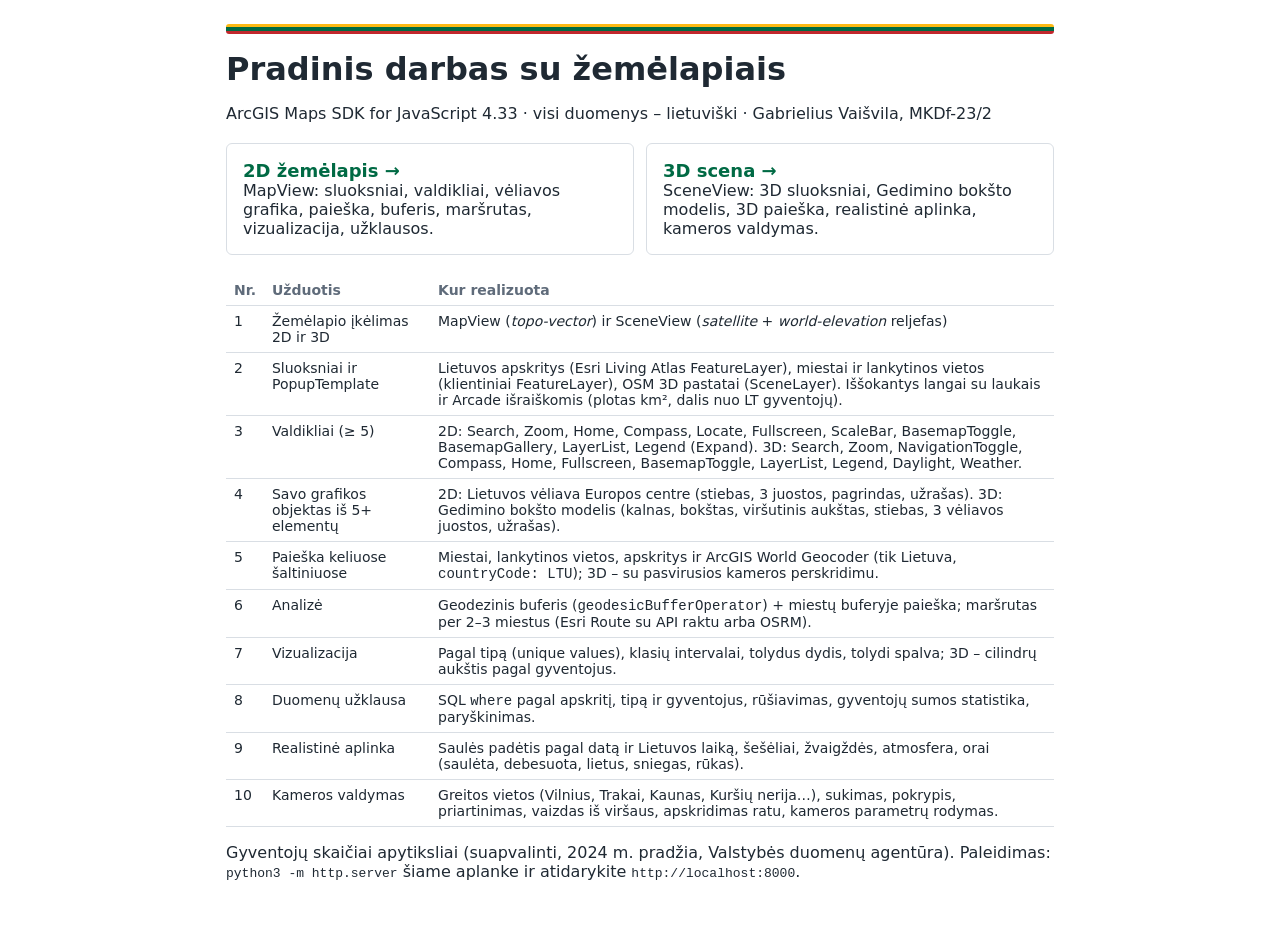
<file: gis/index.html>
<!DOCTYPE html>
<html lang="lt">
<head>
  <meta charset="utf-8">
  <meta name="viewport" content="width=device-width, initial-scale=1">
  <title>Lietuvos GIS darbas</title>
  <link rel="stylesheet" href="css/style.css">
  <style>
    body { overflow-y: auto; }
    .turinys { max-width: 860px; margin: 0 auto; padding: 24px 16px 40px; }
    .juosta { height: 10px; background: linear-gradient(var(--lt-geltona) 0 33%, var(--lt-zalia) 33% 66%, var(--lt-raudona) 66%); border-radius: 3px; }
    h1 { margin: 16px 0 4px; }
    .kortos { display: grid; grid-template-columns: repeat(auto-fit, minmax(240px, 1fr)); gap: 12px; margin: 20px 0; }
    .korta { display: block; padding: 16px; border: 1px solid var(--riba); border-radius: 6px; text-decoration: none; color: inherit; }
    .korta:hover { border-color: var(--akcentas); }
    .korta b { color: var(--akcentas); font-size: 18px; }
    table { width: 100%; border-collapse: collapse; font-size: 14px; }
    th, td { text-align: left; padding: 7px 8px; border-bottom: 1px solid var(--riba); vertical-align: top; }
    th { color: var(--antrinis); font-weight: 600; }
    .lent { overflow-x: auto; }
  </style>
</head>
<body>
  <div class="turinys">
    <div class="juosta"></div>
    <h1>Pradinis darbas su žemėlapiais</h1>
    <p class="pastaba">ArcGIS Maps SDK for JavaScript 4.33 · visi duomenys – lietuviški · Gabrielius Vaišvila, MKDf-23/2</p>

    <div class="kortos">
      <a class="korta" href="map2d.html"><b>2D žemėlapis →</b><br>MapView: sluoksniai, valdikliai, vėliavos grafika, paieška, buferis, maršrutas, vizualizacija, užklausos.</a>
      <a class="korta" href="scene3d.html"><b>3D scena →</b><br>SceneView: 3D sluoksniai, Gedimino bokšto modelis, 3D paieška, realistinė aplinka, kameros valdymas.</a>
    </div>

    <div class="lent">
    <table>
      <tr><th>Nr.</th><th>Užduotis</th><th>Kur realizuota</th></tr>
      <tr><td>1</td><td>Žemėlapio įkėlimas 2D ir 3D</td><td>MapView (<i>topo-vector</i>) ir SceneView (<i>satellite</i> + <i>world-elevation</i> reljefas)</td></tr>
      <tr><td>2</td><td>Sluoksniai ir PopupTemplate</td><td>Lietuvos apskritys (Esri Living Atlas FeatureLayer), miestai ir lankytinos vietos (klientiniai FeatureLayer), OSM 3D pastatai (SceneLayer). Iššokantys langai su laukais ir Arcade išraiškomis (plotas km², dalis nuo LT gyventojų).</td></tr>
      <tr><td>3</td><td>Valdikliai (≥ 5)</td><td>2D: Search, Zoom, Home, Compass, Locate, Fullscreen, ScaleBar, BasemapToggle, BasemapGallery, LayerList, Legend (Expand). 3D: Search, Zoom, NavigationToggle, Compass, Home, Fullscreen, BasemapToggle, LayerList, Legend, Daylight, Weather.</td></tr>
      <tr><td>4</td><td>Savo grafikos objektas iš 5+ elementų</td><td>2D: Lietuvos vėliava Europos centre (stiebas, 3 juostos, pagrindas, užrašas). 3D: Gedimino bokšto modelis (kalnas, bokštas, viršutinis aukštas, stiebas, 3 vėliavos juostos, užrašas).</td></tr>
      <tr><td>5</td><td>Paieška keliuose šaltiniuose</td><td>Miestai, lankytinos vietos, apskritys ir ArcGIS World Geocoder (tik Lietuva, <code>countryCode: LTU</code>); 3D – su pasvirusios kameros perskridimu.</td></tr>
      <tr><td>6</td><td>Analizė</td><td>Geodezinis buferis (<code>geodesicBufferOperator</code>) + miestų buferyje paieška; maršrutas per 2–3 miestus (Esri Route su API raktu arba OSRM).</td></tr>
      <tr><td>7</td><td>Vizualizacija</td><td>Pagal tipą (unique values), klasių intervalai, tolydus dydis, tolydi spalva; 3D – cilindrų aukštis pagal gyventojus.</td></tr>
      <tr><td>8</td><td>Duomenų užklausa</td><td>SQL <code>where</code> pagal apskritį, tipą ir gyventojus, rūšiavimas, gyventojų sumos statistika, paryškinimas.</td></tr>
      <tr><td>9</td><td>Realistinė aplinka</td><td>Saulės padėtis pagal datą ir Lietuvos laiką, šešėliai, žvaigždės, atmosfera, orai (saulėta, debesuota, lietus, sniegas, rūkas).</td></tr>
      <tr><td>10</td><td>Kameros valdymas</td><td>Greitos vietos (Vilnius, Trakai, Kaunas, Kuršių nerija…), sukimas, pokrypis, priartinimas, vaizdas iš viršaus, apskridimas ratu, kameros parametrų rodymas.</td></tr>
    </table>
    </div>

    <p class="pastaba" style="margin-top:16px">Gyventojų skaičiai apytiksliai (suapvalinti, 2024 m. pradžia, Valstybės duomenų agentūra).
      Paleidimas: <code>python3 -m http.server</code> šiame aplanke ir atidarykite <code>http://localhost:8000</code>.</p>
  </div>
</body>
</html>
</file>
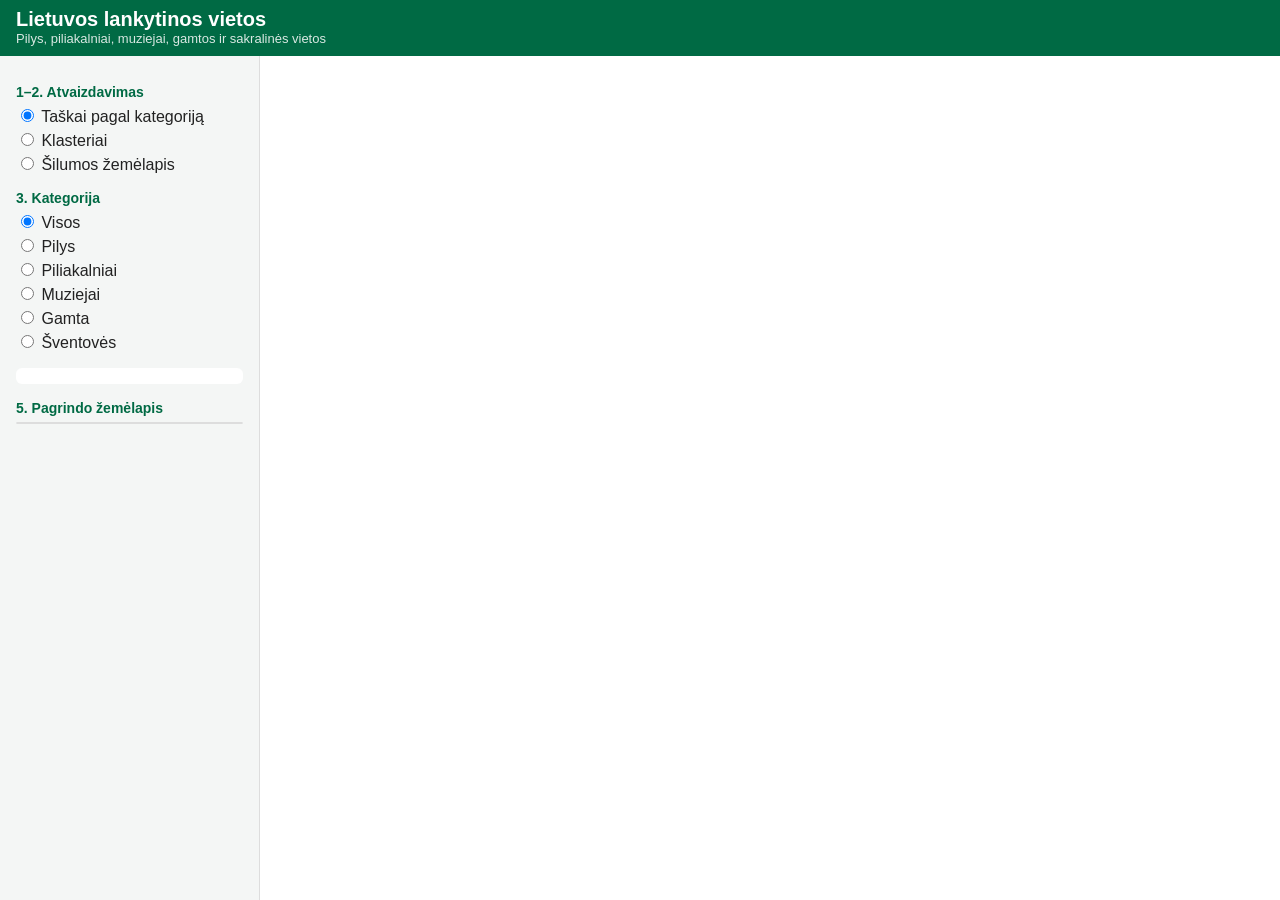
<file: gis/darbas2.html>
<!doctype html>
<html lang="lt">
<head>
  <meta charset="utf-8" />
  <title>Lietuvos lankytinos vietos</title>

  <!-- ArcGIS Maps SDK for JavaScript 5.1 biblioteka: žemėlapis, sluoksniai, valdikliai (komponentai arcgis-...) -->
  <script type="module" src="https://js.arcgis.com/5.1/"></script>

  <style>
    /* Visas puslapis užima visą naršyklės langą, be paraščių */
    html, body { margin: 0; height: 100%; font-family: sans-serif; color: #222; }

    /* DIZAINAS: CSS Grid padalija ekraną į 3 dalis:
       viršuje antraštė (56px), kairėje meniu (260px pločio),
       dešinėje žemėlapis (užima likusią vietą – 1fr) */
    body { display: grid; grid-template: "virsus virsus" 56px "meniu zemelapis" 1fr / 260px 1fr; }

    /* Antraštė – žalia (kaip Lietuvos vėliavos žalia spalva) */
    header { grid-area: virsus; background: #006a44; color: white; padding: 8px 16px; }
    header h1 { margin: 0; font-size: 20px; }
    header p { margin: 0; font-size: 13px; opacity: 0.85; }

    /* Kairysis meniu su pasirinkimais */
    aside { grid-area: meniu; padding: 12px 16px; background: #f4f6f5; border-right: 1px solid #ddd; overflow-y: auto; overflow-x: hidden; }
    aside h3 { font-size: 14px; margin: 16px 0 6px; color: #006a44; }
    aside label { display: block; margin: 4px 0; cursor: pointer; }

    /* Pagrindo žemėlapių galerija: ne aukštesnė nei 260px, likusi dalis slenkama */
    arcgis-basemap-gallery { display: block; width: 100%; min-width: 0; box-sizing: border-box; max-height: 260px; overflow-y: auto; border: 1px solid #ddd; border-radius: 6px; }

    /* Langelis, kuriame rodoma, kiek vietų matoma */
    #info { margin-top: 16px; padding: 8px; background: white; border-radius: 6px; font-size: 13px; }

    /* Žemėlapis įstatomas į savo tinklelio vietą */
    arcgis-map { grid-area: zemelapis; }
  </style>
</head>
<body>
  <!-- ===== ANTRAŠTĖ ===== -->
  <header>
    <h1>Lietuvos lankytinos vietos</h1>
    <p>Pilys, piliakalniai, muziejai, gamtos ir sakralinės vietos</p>
  </header>

  <!-- ===== KAIRYSIS MENIU ===== -->
  <aside>
    <!-- 1 ir 2 funkcionalumas: atvaizdavimo būdas (taškai / klasteriai / šilumos žemėlapis).
         Visi turi tą patį name="budas", todėl vienu metu pasirinktas tik vienas -->
    <h3>1–2. Atvaizdavimas</h3>
    <label><input type="radio" name="budas" value="taskai" checked> Taškai pagal kategoriją</label>
    <label><input type="radio" name="budas" value="klasteriai"> Klasteriai</label>
    <label><input type="radio" name="budas" value="siluma"> Šilumos žemėlapis</label>

    <!-- 3 funkcionalumas: filtras. value – tai kategorijos pavadinimas, kuris įrašomas į SQL sąlygą -->
    <h3>3. Kategorija</h3>
    <label><input type="radio" name="kategorija" value="" checked> Visos</label>
    <label><input type="radio" name="kategorija" value="Pilis"> Pilys</label>
    <label><input type="radio" name="kategorija" value="Piliakalnis"> Piliakalniai</label>
    <label><input type="radio" name="kategorija" value="Muziejus"> Muziejai</label>
    <label><input type="radio" name="kategorija" value="Gamta"> Gamta</label>
    <label><input type="radio" name="kategorija" value="Šventovė"> Šventovės</label>

    <!-- Čia JavaScript įrašys „Rodoma vietų: N“ -->
    <div id="info"></div>

    <!-- 5 funkcionalumas: pagrindo žemėlapių galerija (pavyzdys „BasemapGallery“).
         reference-element="#mapas" susieja galeriją su žemėlapiu – paspaudus paveiksliuką, pasikeičia pagrindas -->
    <h3>5. Pagrindo žemėlapis</h3>
    <arcgis-basemap-gallery reference-element="#mapas"></arcgis-basemap-gallery>
  </aside>

  <!-- ===== ŽEMĖLAPIS IR 4 FUNKCIONALUMAS: VALDIKLIAI (mygtukai) =====
       basemap – pagrindo žemėlapis (topografinis), center – centras (ilguma, platuma), zoom – priartinimas.
       Valdikliai įdedami žemėlapio viduje; slot nurodo, kuriame kampe jie rodomi. -->
  <arcgis-map id="mapas" basemap="topo-vector" center="23.9, 55.2" zoom="7">
    <!-- Priartinti / atitolinti -->
    <arcgis-zoom slot="top-left"></arcgis-zoom>
    <!-- Viso ekrano režimas -->
    <arcgis-fullscreen slot="top-left"></arcgis-fullscreen>
    <!-- Mastelio juosta kilometrais -->
    <arcgis-scale-bar slot="bottom-left" unit="metric"></arcgis-scale-bar>
    <!-- arcgis-expand paslepia valdiklį po mygtuku; group="desine" – vienu metu atidarytas tik vienas -->
    <!-- Žymės (greitos vietos) – sąrašas užpildomas JavaScript kode -->
    <arcgis-expand slot="top-right" group="desine" expand-tooltip="Žymės"><arcgis-bookmarks></arcgis-bookmarks></arcgis-expand>
    <!-- Atstumo matavimas žemėlapyje -->
    <arcgis-expand slot="top-right" group="desine" expand-tooltip="Matuoti atstumą"><arcgis-distance-measurement-2d></arcgis-distance-measurement-2d></arcgis-expand>
    <!-- Spausdinimas / eksportas į PDF -->
    <arcgis-expand slot="top-right" group="desine" expand-tooltip="Spausdinti"><arcgis-print></arcgis-print></arcgis-expand>
    <!-- Sluoksnių sąrašas (galima įjungti / išjungti sluoksnį) -->
    <arcgis-expand slot="top-right" group="desine" expand-tooltip="Sluoksniai"><arcgis-layer-list></arcgis-layer-list></arcgis-expand>
  </arcgis-map>

  <script type="module">
    // Įkeliame reikalingas ArcGIS klases:
    // FeatureLayer – duomenų sluoksnis, Graphic – vienas objektas (taškas + atributai),
    // Point – taškas su koordinatėmis, Viewpoint – žemėlapio vaizdas (vieta + mastelis)
    const [FeatureLayer, Graphic, Point, Viewpoint] = await $arcgis.import([
      "@arcgis/core/layers/FeatureLayer.js", "@arcgis/core/Graphic.js", "@arcgis/core/geometry/Point.js", "@arcgis/core/Viewpoint.js"
    ]);
    const zemelapis = document.querySelector("arcgis-map");             // žemėlapio elementas
    await zemelapis.viewOnReady();                                      // laukiame, kol žemėlapis užsikraus

    // ---------- DUOMENYS: pavadinimas, kategorija, vietovė, ilguma, platuma ----------
    // 39 Lietuvos lankytinos vietos (koordinatės apytikslės)
    const vietos = [
      ["Gedimino pilis", "Pilis", "Vilnius", 25.291, 54.687], ["Trakų salos pilis", "Pilis", "Trakai", 24.934, 54.653],
      ["Kauno pilis", "Pilis", "Kaunas", 23.885, 54.899], ["Raudonės pilis", "Pilis", "Raudonė", 23.124, 55.091],
      ["Panemunės pilis", "Pilis", "Vytėnai", 23.055, 55.082], ["Biržų pilis", "Pilis", "Biržai", 24.756, 56.201],
      ["Raudondvario pilis", "Pilis", "Raudondvaris", 23.781, 54.939], ["Medininkų pilis", "Pilis", "Medininkai", 25.645, 54.539],
      ["Klaipėdos pilis", "Pilis", "Klaipėda", 21.130, 55.708],
      ["Kernavės piliakalniai", "Piliakalnis", "Kernavė", 24.851, 54.887], ["Merkinės piliakalnis", "Piliakalnis", "Merkinė", 24.185, 54.160],
      ["Šeimyniškėlių piliakalnis", "Piliakalnis", "Anykščiai", 25.009, 55.464], ["Satrijos piliakalnis", "Piliakalnis", "Luokė", 22.530, 55.870],
      ["Apuolės piliakalnis", "Piliakalnis", "Skuodas", 21.564, 56.227], ["Rambyno kalnas", "Piliakalnis", "Pagėgiai", 22.035, 55.081],
      ["Rumšiškių muziejus", "Muziejus", "Rumšiškės", 24.200, 54.867], ["Grūto parkas", "Muziejus", "Druskininkai", 24.064, 54.054],
      ["Šaltojo karo muziejus", "Muziejus", "Plokštinė", 21.852, 56.027], ["Lietuvos jūrų muziejus", "Muziejus", "Klaipėda", 21.100, 55.718],
      ["Čiurlionio dailės muziejus", "Muziejus", "Kaunas", 23.914, 54.899], ["MO muziejus", "Muziejus", "Vilnius", 25.280, 54.679],
      ["Palangos gintaro muziejus", "Muziejus", "Palanga", 21.071, 55.910], ["Velnių muziejus", "Muziejus", "Kaunas", 23.913, 54.898],
      ["Parnidžio kopa", "Gamta", "Nida", 21.005, 55.290], ["Raganų kalnas", "Gamta", "Juodkrantė", 21.117, 55.547],
      ["Lajų takas", "Gamta", "Anykščiai", 25.058, 55.507], ["Ladakalnis", "Gamta", "Ignalina", 26.030, 55.370],
      ["Puntuko akmuo", "Gamta", "Anykščiai", 25.061, 55.484], ["Žuvinto rezervatas", "Gamta", "Alytus", 23.600, 54.450],
      ["Zervynos", "Gamta", "Varėna", 24.450, 54.067], ["Platelių ežeras", "Gamta", "Plateliai", 21.840, 56.040],
      ["Vilniaus arkikatedra", "Šventovė", "Vilnius", 25.288, 54.686], ["Aušros vartai", "Šventovė", "Vilnius", 25.290, 54.674],
      ["Šv. Onos bažnyčia", "Šventovė", "Vilnius", 25.293, 54.683], ["Pažaislio vienuolynas", "Šventovė", "Kaunas", 24.024, 54.876],
      ["Kryžių kalnas", "Šventovė", "Šiauliai", 23.417, 56.015], ["Šiluvos šventovė", "Šventovė", "Šiluva", 23.224, 55.533],
      ["Žemaičių Kalvarija", "Šventovė", "Plungė", 21.920, 56.120], ["Tytuvėnų vienuolynas", "Šventovė", "Tytuvėnai", 23.195, 55.600]
    ];

    // ---------- SLUOKSNIS SU LANKYTINOMIS VIETOMIS ----------
    // Kiekviena kategorija turi savo spalvą
    const spalvos = { "Pilis": "#8e44ad", "Piliakalnis": "#b7950b", "Muziejus": "#2471a3", "Gamta": "#1e8449", "Šventovė": "#c0392b" };

    // Įprastas atvaizdavimas: "unique-value" – kiekviena lauko "kategorija" reikšmė gauna savo simbolį (spalvotą tašką)
    const taskuRenderer = {
      type: "unique-value",
      field: "kategorija",
      uniqueValueInfos: Object.keys(spalvos).map((k) => ({
        value: k, symbol: { type: "simple-marker", size: 10, color: spalvos[k], outline: { color: "white" } }
      }))
    };

    // FeatureLayer – sluoksnis, sukurtas iš mūsų masyvo (ne iš serverio)
    const sluoksnis = new FeatureLayer({
      title: "Lankytinos vietos",                 // pavadinimas legendoje ir sluoksnių sąraše
      objectIdField: "id",                        // unikalus kiekvienos vietos numeris
      fields: [                                   // stulpeliai (kaip duomenų bazės lentelėje)
        { name: "id", type: "oid" },
        { name: "pavadinimas", alias: "Pavadinimas", type: "string" },
        { name: "kategorija", alias: "Kategorija", type: "string" },
        { name: "vietove", alias: "Vietovė", type: "string" }
      ],
      // Kiekviena masyvo eilutė paverčiama Graphic: geometrija (taškas) + atributai (duomenys)
      source: vietos.map((v, i) => new Graphic({
        geometry: { type: "point", longitude: v[3], latitude: v[4] },
        attributes: { id: i + 1, pavadinimas: v[0], kategorija: v[1], vietove: v[2] }
      })),
      // Iššokantis langas paspaudus tašką; {laukas} pakeičiamas tikra reikšme
      popupTemplate: { title: "{pavadinimas}", content: "{kategorija} · {vietove}" },
      renderer: taskuRenderer                     // pradžioje rodome spalvotus taškus
    });
    zemelapis.map.add(sluoksnis);                 // pridedame sluoksnį į žemėlapį

    // ---------- 1 FUNKCIONALUMAS: KLASTERIZAVIMAS (pavyzdys „Intro to clustering“) ----------
    // Arti esantys taškai sujungiami į vieną apskritimą su skaičiumi
    const klasteriai = {
      type: "cluster",                            // įjungiamas klasterizavimas
      clusterRadius: "80px",                      // taškai arčiau nei 80 px jungiami į vieną klasterį
      // Langas paspaudus klasterį; {cluster_count} – kiek vietų klasteryje
      popupTemplate: { title: "Klasteris", content: "Čia yra {cluster_count} lankytinos vietos." },
      labelingInfo: [{                            // užrašas klasterio viduje
        labelExpressionInfo: { expression: "$feature.cluster_count" },   // Arcade išraiška: vietų skaičius
        labelPlacement: "center-center",                                 // užrašas per vidurį
        symbol: { type: "text", color: "white", font: { size: 12, weight: "bold" } }
      }]
    };

    // ---------- 2 FUNKCIONALUMAS: ŠILUMOS ŽEMĖLAPIS (pavyzdys „Intro to heatmap“) ----------
    // Vietoj taškų rodomas tankumas spalvomis: kur vietų daugiau – ten raudoniau
    const silumosRenderer = {
      type: "heatmap",                            // šilumos žemėlapio atvaizdavimas
      radius: 40,                                 // kiek pikselių aplink tašką „pasklinda“ spalva
      maxDensity: 0.005,                          // kuo mažesnis skaičius, tuo „karštesnės“ vietos
      colorStops: [                               // spalvų skalė nuo mažo iki didelio tankumo
        { ratio: 0, color: "rgba(255, 255, 255, 0)" },   // nėra vietų – permatoma
        { ratio: 0.2, color: "#4575b4" },                // mažai – mėlyna
        { ratio: 0.5, color: "#fee090" },                // vidutiniškai – geltona
        { ratio: 0.8, color: "#f46d43" },                // daug – oranžinė
        { ratio: 1, color: "#a50026" }                   // daugiausia – tamsiai raudona
      ]
    };

    // Atvaizdavimo būdo keitimas (1 ir 2): kai pasirenkamas kitas mygtukas meniu "Atvaizdavimas"
    document.querySelectorAll("input[name=budas]").forEach((r) => r.onchange = () => {
      // "siluma" – šilumos žemėlapis, kitais atvejais – spalvoti taškai
      sluoksnis.renderer = r.value === "siluma" ? silumosRenderer : taskuRenderer;
      // "klasteriai" – įjungiamas klasterizavimas, kitais atvejais išjungiamas (null)
      sluoksnis.featureReduction = r.value === "klasteriai" ? klasteriai : null;
    });

    // ---------- 3 FUNKCIONALUMAS: FILTRAVIMAS PAGAL KATEGORIJĄ (pavyzdys „Filter features by attribute“) ----------
    async function filtruoti(kategorija) {
      // definitionExpression – SQL sąlyga (WHERE): rodomos tik ją atitinkančios vietos.
      // Pvz. kategorija = 'Muziejus'. Tuščia sąlyga – rodomos visos vietos.
      // Filtras veikia kartu su taškais, klasteriais ir šilumos žemėlapiu.
      sluoksnis.definitionExpression = kategorija ? "kategorija = '" + kategorija + "'" : "";
      // Užklausa: kiek vietų atitinka filtrą
      const kiekis = await sluoksnis.queryFeatureCount();
      document.getElementById("info").textContent = "Rodoma vietų: " + kiekis;
    }
    // Kai pasirenkama kategorija meniu – iškviečiame filtruoti() su ta kategorija
    document.querySelectorAll("input[name=kategorija]").forEach((r) => r.onchange = () => filtruoti(r.value));
    filtruoti("");   // pradžioje rodome visas vietas

    // ---------- 4 FUNKCIONALUMAS: VALDIKLIAI – ŽYMĖS (pavyzdys „Bookmarks component“) ----------
    // Sukuria vieną žymę: pavadinimas + vieta (taškas ir mastelis 1:150 000)
    function zyme(pavadinimas, ilguma, platuma) {
      const vieta = new Viewpoint({ targetGeometry: new Point({ longitude: ilguma, latitude: platuma }), scale: 150000 });
      return { name: pavadinimas, viewpoint: vieta };
    }
    const zymes = document.querySelector("arcgis-bookmarks");
    await zymes.componentOnReady();     // laukiame, kol žymių komponentas užsikraus
    // Žymių sąrašas: paspaudus žymę, žemėlapis nuskrenda į tą vietą
    zymes.bookmarks = [
      zyme("Vilniaus senamiestis", 25.288, 54.682), zyme("Kaunas", 23.903, 54.898),
      zyme("Pajūris", 21.12, 55.70), zyme("Anykščiai", 25.06, 55.50)
    ];
  </script>
</body>
</html>
</file>
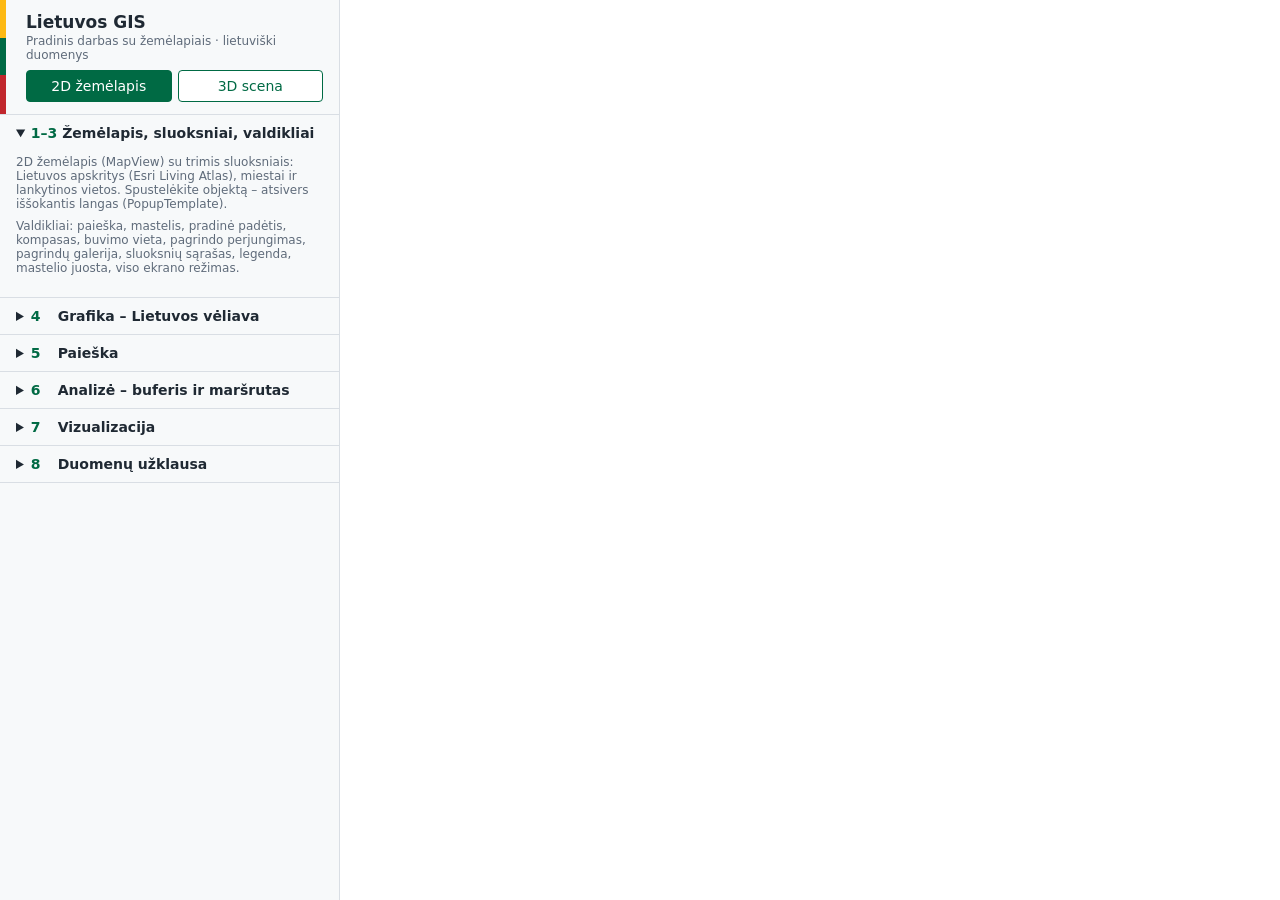
<file: gis/lietuva-gis.html>
<!DOCTYPE html>
<html lang="lt">
<head>
  <meta charset="utf-8">
  <meta name="viewport" content="width=device-width, initial-scale=1">
  <title>Lietuvos GIS – 2D ir 3D</title>
  <!-- Vienas failas: ArcGIS Maps SDK for JavaScript 4.33, visi duomenys lietuviški.
       Gabrielius Vaišvila, MKDf-23/2 -->
  <link rel="stylesheet" href="https://js.arcgis.com/4.33/esri/themes/light/main.css">
  <style>
:root {
  --lt-geltona: #fdb913;
  --lt-zalia: #006a44;
  --lt-raudona: #c1272d;
  --fonas: #ffffff;
  --tekstas: #1f2933;
  --antrinis: #5f6b7a;
  --riba: #d9dee4;
  --akcentas: #006a44;
}

* { box-sizing: border-box; }

html, body {
  margin: 0;
  height: 100%;
  font-family: "Segoe UI", system-ui, -apple-system, sans-serif;
  color: var(--tekstas);
  background: var(--fonas);
}

.app {
  display: flex;
  height: 100%;
}

.view {
  flex: 1;
  min-width: 0;
  position: relative;
}

.panel {
  width: 340px;
  overflow-y: auto;
  border-right: 1px solid var(--riba);
  background: #f7f9fa;
  font-size: 14px;
}

.panel header {
  padding: 12px 16px;
  background: linear-gradient(var(--lt-geltona) 0 33%, var(--lt-zalia) 33% 66%, var(--lt-raudona) 66%);
  background-size: 6px 100%;
  background-repeat: no-repeat;
  border-bottom: 1px solid var(--riba);
}

.panel header h1 {
  margin: 0 0 2px 10px;
  font-size: 17px;
}

.panel header p {
  margin: 0 0 0 10px;
  color: var(--antrinis);
  font-size: 12px;
}

.panel header a { color: var(--akcentas); }

details {
  border-bottom: 1px solid var(--riba);
}

summary {
  cursor: pointer;
  padding: 10px 16px;
  font-weight: 600;
  user-select: none;
}

summary .nr {
  display: inline-block;
  min-width: 22px;
  color: var(--akcentas);
}

.sekcija {
  padding: 0 16px 14px;
}

.sekcija p.pastaba {
  margin: 4px 0 8px;
  color: var(--antrinis);
  font-size: 12px;
}

label {
  display: block;
  margin: 8px 0 3px;
  font-size: 12px;
  color: var(--antrinis);
}

select, input[type="number"], input[type="text"], input[type="date"] {
  width: 100%;
  padding: 6px 8px;
  border: 1px solid var(--riba);
  border-radius: 4px;
  font: inherit;
  background: white;
}

input[type="range"] { width: 100%; }

.eilute {
  display: flex;
  gap: 8px;
}

.eilute > * { flex: 1; }

button {
  padding: 7px 10px;
  margin-top: 8px;
  border: 1px solid var(--akcentas);
  border-radius: 4px;
  background: var(--akcentas);
  color: white;
  font: inherit;
  cursor: pointer;
}

button.antrinis {
  background: white;
  color: var(--akcentas);
}

button.aktyvus {
  outline: 2px solid var(--lt-geltona);
  outline-offset: 1px;
}

.mygtukai {
  display: flex;
  flex-wrap: wrap;
  gap: 6px;
}

.mygtukai button { margin-top: 0; }

.check {
  display: flex;
  align-items: center;
  gap: 6px;
  margin: 6px 0;
  font-size: 13px;
  color: var(--tekstas);
}

.rezultatas {
  margin-top: 10px;
  font-size: 13px;
}

.rezultatas ol, .rezultatas ul {
  margin: 6px 0 0;
  padding-left: 20px;
  max-height: 220px;
  overflow-y: auto;
}

.rezultatas li {
  cursor: pointer;
  padding: 1px 0;
}

.rezultatas li:hover { color: var(--akcentas); text-decoration: underline; }

code.sql {
  display: block;
  margin-top: 6px;
  padding: 6px;
  background: #eef1f3;
  border-radius: 4px;
  font-size: 11px;
  word-break: break-word;
}

.busena {
  position: absolute;
  left: 50%;
  bottom: 30px;
  transform: translateX(-50%);
  padding: 6px 12px;
  border-radius: 4px;
  background: rgba(31, 41, 51, 0.85);
  color: white;
  font-size: 13px;
  pointer-events: none;
  display: none;
}

.paieska {
  position: absolute;
  top: 15px;
  left: 50%;
  transform: translateX(-50%);
  z-index: 1;
}

@media (max-width: 760px) {
  .app { flex-direction: column-reverse; }
  .panel { width: 100%; height: 45%; border-right: 0; border-top: 1px solid var(--riba); }
  .paieska { left: 60px; transform: none; }
}

.perjungiklis { display: flex; gap: 6px; margin: 8px 0 0 10px; }
.perjungiklis button { margin-top: 0; flex: 1; }
  </style>
</head>
<body>
  <div class="app">
    <aside class="panel">
      <header>
        <h1>Lietuvos GIS</h1>
        <p>Pradinis darbas su žemėlapiais · lietuviški duomenys</p>
        <div class="perjungiklis">
          <button id="btn2d">2D žemėlapis</button>
          <button id="btn3d" class="antrinis">3D scena</button>
        </div>
      </header>
      <div data-rezimas="2d">

      <details open>
        <summary><span class="nr">1–3</span> Žemėlapis, sluoksniai, valdikliai</summary>
        <div class="sekcija">
          <p class="pastaba">2D žemėlapis (MapView) su trimis sluoksniais: Lietuvos apskritys (Esri Living Atlas),
            miestai ir lankytinos vietos. Spustelėkite objektą – atsivers iššokantis langas (PopupTemplate).</p>
          <p class="pastaba">Valdikliai: paieška, mastelis, pradinė padėtis, kompasas, buvimo vieta,
            pagrindo perjungimas, pagrindų galerija, sluoksnių sąrašas, legenda, mastelio juosta, viso ekrano režimas.</p>
        </div>
      </details>

      <details>
        <summary><span class="nr">4</span> Grafika – Lietuvos vėliava</summary>
        <div class="sekcija">
          <p class="pastaba">Savo grafikos objektas iš 6 elementų: stiebas (linija), trys vėliavos juostos
            (poligonai), pagrindas Europos centre (taškas) ir užrašas (tekstas).</p>
          <div class="mygtukai">
            <button id="velRodyti">Rodyti vėliavą</button>
            <button id="velSlepti" class="antrinis">Slėpti</button>
          </div>
        </div>
      </details>

      <details>
        <summary><span class="nr">5</span> Paieška</summary>
        <div class="sekcija">
          <p class="pastaba">Paieškos laukelis žemėlapio viršuje ieško keliuose šaltiniuose: miestai, lankytinos
            vietos, apskritys ir adresai Lietuvoje (ArcGIS World Geocoder, <code>countryCode: LTU</code>).</p>
        </div>
      </details>

      <details>
        <summary><span class="nr">6</span> Analizė – buferis ir maršrutas</summary>
        <div class="sekcija">
          <label for="buferisKm">Geodezinio buferio spindulys, km</label>
          <input id="buferisKm" type="number" min="1" max="300" value="30">
          <div class="mygtukai" style="margin-top:8px">
            <button id="buferisBtn">Spustelėti žemėlapyje</button>
            <button id="buferisValyti" class="antrinis">Valyti</button>
          </div>
          <div id="buferisRez" class="rezultatas"></div>

          <hr style="border:0;border-top:1px solid var(--riba);margin:14px 0 4px">
          <label for="mIs">Maršrutas iš</label>
          <select id="mIs"></select>
          <label for="mPer">Per (nebūtina)</label>
          <select id="mPer"></select>
          <label for="mI">Į</label>
          <select id="mI"></select>
          <div class="mygtukai" style="margin-top:8px">
            <button id="marsrutasBtn">Skaičiuoti maršrutą</button>
            <button id="marsrutasValyti" class="antrinis">Valyti</button>
          </div>
          <div id="marsrutasRez" class="rezultatas"></div>
        </div>
      </details>

      <details>
        <summary><span class="nr">7</span> Vizualizacija</summary>
        <div class="sekcija">
          <label for="vizRezimas">Miestų atvaizdavimas</label>
          <select id="vizRezimas">
            <option value="tipas">Pagal tipą (unikalios reikšmės)</option>
            <option value="klases">Klasių intervalai – gyventojai</option>
            <option value="dydis">Tolydus dydis – gyventojai</option>
            <option value="spalva">Tolydi spalva – atstumas iki Vilniaus</option>
          </select>
          <p id="vizAprasas" class="pastaba"></p>
        </div>
      </details>

      <details>
        <summary><span class="nr">8</span> Duomenų užklausa</summary>
        <div class="sekcija">
          <label for="qApskritis">Apskritis</label>
          <select id="qApskritis"><option value="">Visos</option></select>
          <label for="qTipas">Tipas</label>
          <select id="qTipas">
            <option value="">Visi</option>
            <option>Didmiestis</option>
            <option>Apskrities centras</option>
            <option>Kurortas</option>
            <option>Miestas</option>
          </select>
          <label for="qMin">Gyventojų ne mažiau kaip</label>
          <input id="qMin" type="number" min="0" step="1000" value="10000">
          <div class="mygtukai" style="margin-top:8px">
            <button id="qVykdyti">Vykdyti užklausą</button>
            <button id="qValyti" class="antrinis">Valyti</button>
          </div>
          <div id="qRez" class="rezultatas"></div>
        </div>
      </details>
      </div>
      <div data-rezimas="3d" style="display:none">

      <details open>
        <summary><span class="nr">1–3</span> Scena, sluoksniai, valdikliai</summary>
        <div class="sekcija">
          <p class="pastaba">3D scena (SceneView) su reljefu (world-elevation). Sluoksniai: apskritys, miestai
            (3D cilindrai pagal gyventojų skaičių), lankytinos vietos ir OpenStreetMap 3D pastatai.</p>
          <p class="pastaba">Valdikliai: paieška, mastelis, navigacijos režimas, kompasas, pradinė padėtis,
            pagrindo perjungimas, sluoksnių sąrašas, legenda, dienos šviesa, orai, viso ekrano režimas.</p>
        </div>
      </details>

      <details>
        <summary><span class="nr">4</span> 3D grafika – Gedimino bokštas</summary>
        <div class="sekcija">
          <p class="pastaba">Savo 3D objektas iš 7 elementų: kalnas (kūgis), bokštas (cilindras), viršutinis
            aukštas (cilindras), vėliavos stiebas (cilindras), trys vėliavos juostos (kubai) ir užrašas
            (LabelSymbol3D su nuoroda). Modelis padidintas ~5 kartus ir pastatytas Vingio parke.</p>
          <div class="mygtukai">
            <button id="bokstasEiti">Rodyti bokštą</button>
          </div>
        </div>
      </details>

      <details>
        <summary><span class="nr">5</span> Paieška</summary>
        <div class="sekcija">
          <p class="pastaba">3D paieška keliuose šaltiniuose: miestai, lankytinos vietos, apskritys ir adresai
            Lietuvoje. Radus objektą kamera nuskrenda pasvirusiu kampu.</p>
        </div>
      </details>

      <details open>
        <summary><span class="nr">9</span> Realistinė aplinka</summary>
        <div class="sekcija">
          <label for="data">Data</label>
          <input id="data" type="date" value="2026-06-21">
          <label for="laikas">Laikas: <b id="laikasTxt">18:00</b> (Lietuvos laikas)</label>
          <input id="laikas" type="range" min="0" max="1439" step="5" value="1080">
          <label for="apsvietimas">Apšvietimas</label>
          <select id="apsvietimas">
            <option value="sun">Saulė (pagal datą ir laiką)</option>
            <option value="virtual">Virtualus (visada šviesu)</option>
          </select>
          <label for="orai">Orai</label>
          <select id="orai">
            <option value="sunny">Saulėta</option>
            <option value="cloudy">Debesuota</option>
            <option value="rainy">Lietinga</option>
            <option value="snowy">Snieguota</option>
            <option value="foggy">Rūkas</option>
          </select>
          <div class="check"><input id="seseliai" type="checkbox" checked><label for="seseliai" style="margin:0">Šešėliai</label></div>
          <div class="check"><input id="zvaigzdes" type="checkbox" checked><label for="zvaigzdes" style="margin:0">Žvaigždės</label></div>
          <div class="check"><input id="atmosfera" type="checkbox" checked><label for="atmosfera" style="margin:0">Atmosfera</label></div>
          <div class="mygtukai" style="margin-top:8px">
            <button class="antrinis" data-laikas="330">Saulėtekis</button>
            <button class="antrinis" data-laikas="780">Vidurdienis</button>
            <button class="antrinis" data-laikas="1275">Saulėlydis</button>
            <button class="antrinis" data-laikas="60">Naktis</button>
          </div>
        </div>
      </details>

      <details open>
        <summary><span class="nr">10</span> Kameros valdymas</summary>
        <div class="sekcija">
          <label>Greitos vietos</label>
          <div class="mygtukai" id="vietos"></div>
          <label>Kamera</label>
          <div class="mygtukai">
            <button class="antrinis" data-kamera="kaire">⟲ Kairėn</button>
            <button class="antrinis" data-kamera="desine">⟳ Dešinėn</button>
            <button class="antrinis" data-kamera="aukstyn">▲ Pakelti</button>
            <button class="antrinis" data-kamera="zemyn">▼ Nuleisti</button>
            <button class="antrinis" data-kamera="arciau">＋ Arčiau</button>
            <button class="antrinis" data-kamera="toliau">－ Toliau</button>
            <button class="antrinis" data-kamera="virsus">Vaizdas iš viršaus</button>
            <button class="antrinis" id="skrydis">Apskristi ratu</button>
          </div>
          <code class="sql" id="kameraInfo"></code>
        </div>
      </details>
      </div>
    </aside>

    <main class="view">
      <div id="viewDiv2d" data-rezimas="2d" style="height:100%"></div>
      <div id="viewDiv3d" data-rezimas="3d" style="height:100%;display:none"></div>
      <div id="busena" class="busena"></div>
    </main>
  </div>

  <script>
// Lietuviški duomenys, naudojami visuose GIS darbuose.
// Gyventojų skaičiai – apytiksliai, suapvalinti (Valstybės duomenų agentūra / Statistikos
// departamentas, 2024 m. pradžia). Koordinatės – WGS84 (ilguma, platuma).
window.LT_DATA = {
  // Atskaitos taškas atstumams skaičiuoti
  sostine: { pavadinimas: "Vilnius", lon: 25.2797, lat: 54.6872 },

  // Lietuvos miestai: [pavadinimas, apskritis, tipas, gyventojai, ilguma, platuma]
  miestai: [
    ["Vilnius", "Vilniaus", "Didmiestis", 592000, 25.2797, 54.6872],
    ["Kaunas", "Kauno", "Didmiestis", 304000, 23.9036, 54.8985],
    ["Klaipėda", "Klaipėdos", "Didmiestis", 158000, 21.1443, 55.7033],
    ["Šiauliai", "Šiaulių", "Didmiestis", 107000, 23.3137, 55.9349],
    ["Panevėžys", "Panevėžio", "Apskrities centras", 86000, 24.3575, 55.7348],
    ["Alytus", "Alytaus", "Apskrities centras", 50000, 24.0459, 54.3963],
    ["Marijampolė", "Marijampolės", "Apskrities centras", 35500, 23.3541, 54.5599],
    ["Utena", "Utenos", "Apskrities centras", 25500, 25.5992, 55.4977],
    ["Telšiai", "Telšių", "Apskrities centras", 22000, 22.2472, 55.9814],
    ["Tauragė", "Tauragės", "Apskrities centras", 21500, 22.2897, 55.2522],
    ["Mažeikiai", "Telšių", "Miestas", 33000, 22.3415, 56.3092],
    ["Jonava", "Kauno", "Miestas", 26500, 24.2797, 55.0727],
    ["Kėdainiai", "Kauno", "Miestas", 23000, 23.9748, 55.2883],
    ["Ukmergė", "Vilniaus", "Miestas", 19500, 24.7761, 55.245],
    ["Visaginas", "Utenos", "Miestas", 18000, 26.438, 55.5976],
    ["Plungė", "Telšių", "Miestas", 17000, 21.8442, 55.9111],
    ["Kretinga", "Klaipėdos", "Miestas", 17000, 21.2422, 55.8888],
    ["Gargždai", "Klaipėdos", "Miestas", 16500, 21.3967, 55.7128],
    ["Šilutė", "Klaipėdos", "Miestas", 15500, 21.4834, 55.3489],
    ["Radviliškis", "Šiaulių", "Miestas", 15500, 23.5461, 55.8108],
    ["Garliava", "Kauno", "Miestas", 12500, 23.8714, 54.8186],
    ["Rokiškis", "Panevėžio", "Miestas", 12000, 25.5858, 55.9617],
    ["Biržai", "Panevėžio", "Miestas", 11600, 24.756, 56.2004],
    ["Elektrėnai", "Vilniaus", "Miestas", 10700, 24.6611, 54.7854],
    ["Lentvaris", "Vilniaus", "Miestas", 10000, 25.0517, 54.6436],
    ["Vilkaviškis", "Marijampolės", "Miestas", 9800, 23.0351, 54.6517],
    ["Jurbarkas", "Tauragės", "Miestas", 9700, 22.7595, 55.0773],
    ["Raseiniai", "Kauno", "Miestas", 9500, 23.1167, 55.3814],
    ["Anykščiai", "Utenos", "Miestas", 8700, 25.1027, 55.526],
    ["Joniškis", "Šiaulių", "Miestas", 8500, 23.615, 56.2378],
    ["Prienai", "Kauno", "Miestas", 8500, 23.9417, 54.6333],
    ["Kelmė", "Šiaulių", "Miestas", 8000, 22.9339, 55.6297],
    ["Kaišiadorys", "Kauno", "Miestas", 7800, 24.45, 54.8667],
    ["Varėna", "Alytaus", "Miestas", 7700, 24.5694, 54.2111],
    ["Naujoji Akmenė", "Šiaulių", "Miestas", 7000, 22.8981, 56.3197],
    ["Pasvalys", "Panevėžio", "Miestas", 6500, 24.4036, 56.0594],
    ["Kupiškis", "Panevėžio", "Miestas", 6000, 24.98, 55.8403],
    ["Zarasai", "Utenos", "Miestas", 6000, 26.2472, 55.7314],
    ["Molėtai", "Utenos", "Miestas", 5600, 25.4181, 55.2264],
    ["Kazlų Rūda", "Marijampolės", "Miestas", 5600, 23.49, 54.7489],
    ["Skuodas", "Klaipėdos", "Miestas", 5500, 21.5233, 56.2683],
    ["Širvintos", "Vilniaus", "Miestas", 5400, 24.9567, 55.0436],
    ["Ignalina", "Utenos", "Miestas", 5300, 26.1647, 55.3406],
    ["Trakai", "Vilniaus", "Miestas", 5000, 24.9343, 54.6378],
    ["Šalčininkai", "Vilniaus", "Miestas", 5000, 25.3889, 54.3094],
    ["Šakiai", "Marijampolės", "Miestas", 4800, 23.0461, 54.9531],
    ["Šilalė", "Tauragės", "Miestas", 4700, 22.1847, 55.4917],
    ["Pakruojis", "Šiaulių", "Miestas", 4200, 23.8586, 55.9783],
    ["Švenčionys", "Vilniaus", "Miestas", 4200, 26.1597, 55.1333],
    ["Lazdijai", "Alytaus", "Miestas", 4000, 23.5156, 54.2342],
    ["Kalvarija", "Marijampolės", "Miestas", 3800, 23.2269, 54.4144],
    ["Rietavas", "Telšių", "Miestas", 3300, 21.9314, 55.7247],
    ["Pagėgiai", "Tauragės", "Miestas", 1700, 21.9133, 55.1372],
    ["Palanga", "Klaipėdos", "Kurortas", 17500, 21.0686, 55.9175],
    ["Druskininkai", "Alytaus", "Kurortas", 13000, 23.9853, 54.0156],
    ["Neringa", "Klaipėdos", "Kurortas", 3800, 21.0064, 55.3036],
    ["Birštonas", "Kauno", "Kurortas", 2500, 24.03, 54.6044]
  ],

  // Lankytinos vietos: [pavadinimas, kategorija, miestas, aprašymas, ilguma, platuma]
  vietos: [
    ["Gedimino pilies bokštas", "Pilis", "Vilnius", "Vilniaus Aukštutinės pilies bokštas – valstybės simbolis.", 25.2908, 54.6867],
    ["Vilniaus arkikatedra", "Šventovė", "Vilnius", "Šv. Stanislovo ir šv. Vladislovo arkikatedra bazilika.", 25.2877, 54.6858],
    ["Aušros vartai", "Šventovė", "Vilnius", "Vienintelieji išlikę Vilniaus gynybinės sienos vartai.", 25.2896, 54.6743],
    ["Trakų salos pilis", "Pilis", "Trakai", "Gotikinė pilis Galvės ežero saloje.", 24.9336, 54.6525],
    ["Kernavės archeologinė vietovė", "UNESCO", "Kernavė", "Piliakalniai ir senoji Lietuvos sostinė (UNESCO).", 24.8514, 54.8869],
    ["Europos centras", "Kita", "Purnuškės", "Geografinis Europos centras.", 25.3197, 54.9054],
    ["Kauno pilis", "Pilis", "Kaunas", "Seniausia mūrinė pilis Lietuvoje.", 23.8853, 54.8986],
    ["Pažaislio vienuolynas", "Šventovė", "Kaunas", "Baroko ansamblis prie Kauno marių.", 24.0244, 54.8761],
    ["Rumšiškių liaudies buities muziejus", "Muziejus", "Rumšiškės", "Didžiausias Lietuvos muziejus po atviru dangumi.", 24.2, 54.8667],
    ["Kryžių kalnas", "Šventovė", "Jurgaičiai", "Piligrimystės vieta su dešimtimis tūkstančių kryžių.", 23.4167, 56.0153],
    ["Lietuvos jūrų muziejus", "Muziejus", "Klaipėda", "Jūrų muziejus ir delfinariumas Kopgalyje.", 21.0997, 55.7178],
    ["Parnidžio kopa", "Gamta", "Nida", "Kuršių nerijos kopa su Saulės laikrodžiu (UNESCO).", 21.005, 55.29],
    ["Raganų kalnas", "Gamta", "Juodkrantė", "Medinių skulptūrų parkas Kuršių nerijoje.", 21.117, 55.547],
    ["Anykščių lajų takas", "Gamta", "Anykščiai", "Takas medžių lajų aukštyje ir apžvalgos bokštas.", 25.0581, 55.5072],
    ["Ladakalnis", "Gamta", "Aukštaitijos NP", "Apžvalgos kalnas Aukštaitijos nacionaliniame parke.", 26.03, 55.37],
    ["Šaltojo karo muziejus", "Muziejus", "Plokštinė", "Buvusi požeminė raketų bazė Žemaitijos NP.", 21.8522, 56.0267],
    ["Grūto parkas", "Muziejus", "Druskininkai", "Sovietinių skulptūrų ekspozicija.", 24.0636, 54.0539]
  ]
};

// Nebūtina: ArcGIS Location Platform API raktas (https://developers.arcgis.com).
// Jei raktas nurodytas, maršrutas skaičiuojamas Esri Route servisu,
// jei ne – naudojamas viešas OSRM maršrutizatorius (OpenStreetMap duomenys).
window.APP_CONFIG = {
  arcgisApiKey: ""
};

  </script>
  <script src="https://js.arcgis.com/4.33/"></script>
  <script>
require(["esri/Map", "esri/views/MapView", "esri/views/SceneView", "esri/Graphic", "esri/layers/FeatureLayer", "esri/layers/GraphicsLayer", "esri/layers/SceneLayer", "esri/geometry/Point", "esri/geometry/Polyline", "esri/geometry/operators/geodesicBufferOperator", "esri/rest/route", "esri/rest/support/RouteParameters", "esri/rest/support/FeatureSet", "esri/core/reactiveUtils", "esri/widgets/Search", "esri/widgets/Home", "esri/widgets/Compass", "esri/widgets/Locate", "esri/widgets/ScaleBar", "esri/widgets/BasemapToggle", "esri/widgets/BasemapGallery", "esri/widgets/LayerList", "esri/widgets/Legend", "esri/widgets/Daylight", "esri/widgets/Weather", "esri/widgets/Expand", "esri/widgets/Fullscreen"], function (
  Map, MapView, SceneView, Graphic, FeatureLayer, GraphicsLayer, SceneLayer, Point, Polyline, geodesicBufferOperator, route, RouteParameters, FeatureSet, reactiveUtils, Search, Home, Compass, Locate, ScaleBar, BasemapToggle, BasemapGallery, LayerList, Legend, Daylight, Weather, Expand, Fullscreen
) {
  // ================= Bendri sluoksniai, popup'ai, paieška =================
  function sukurtiBendra() {
  const D = window.LT_DATA;

  // Geodezinis atstumas (haversino formulė), km
  function atstumasKm(lon1, lat1, lon2, lat2) {
    const R = 6371.0088;
    const rad = Math.PI / 180;
    const dLat = (lat2 - lat1) * rad;
    const dLon = (lon2 - lon1) * rad;
    const a = Math.sin(dLat / 2) ** 2 +
      Math.cos(lat1 * rad) * Math.cos(lat2 * rad) * Math.sin(dLon / 2) ** 2;
    return 2 * R * Math.asin(Math.sqrt(a));
  }

  const TIPU_SPALVOS = {
    "Didmiestis": "#c0392b",
    "Apskrities centras": "#e67e22",
    "Kurortas": "#16a085",
    "Miestas": "#2c6fbb"
  };

  const VIETU_SPALVOS = {
    "Pilis": "#8e44ad",
    "Šventovė": "#d35400",
    "UNESCO": "#b7950b",
    "Muziejus": "#2471a3",
    "Gamta": "#1e8449",
    "Kita": "#566573"
  };

  // ---------- Miestai ----------
  function miestuGrafikos() {
    return D.miestai.map(function (m, i) {
      return new Graphic({
        geometry: { type: "point", longitude: m[4], latitude: m[5] },
        attributes: {
          ObjectID: i + 1,
          pavadinimas: m[0],
          apskritis: m[1] + " apskritis",
          tipas: m[2],
          gyventojai: m[3],
          atstumas: Math.round(atstumasKm(D.sostine.lon, D.sostine.lat, m[4], m[5]))
        }
      });
    });
  }

  const miestuPopup = {
    title: "{pavadinimas}",
    content: [
      {
        type: "fields",
        fieldInfos: [
          { fieldName: "apskritis", label: "Apskritis" },
          { fieldName: "tipas", label: "Tipas" },
          { fieldName: "gyventojai", label: "Gyventojai", format: { digitSeparator: true, places: 0 } },
          { fieldName: "atstumas", label: "Atstumas iki Vilniaus, km" },
          { fieldName: "expression/dalis", label: "Dalis nuo Lietuvos gyventojų" }
        ]
      }
    ],
    expressionInfos: [
      {
        name: "dalis",
        title: "Dalis nuo Lietuvos gyventojų",
        expression: "Text($feature.gyventojai / 2890000 * 100, '#0.00') + ' %'"
      }
    ]
  };

  function tipoRenderer() {
    return {
      type: "unique-value",
      field: "tipas",
      legendOptions: { title: "Miesto tipas" },
      uniqueValueInfos: Object.keys(TIPU_SPALVOS).map(function (t) {
        return {
          value: t,
          label: t,
          symbol: {
            type: "simple-marker",
            style: t === "Kurortas" ? "diamond" : "circle",
            size: t === "Didmiestis" ? 14 : t === "Miestas" ? 7 : 10,
            color: TIPU_SPALVOS[t],
            outline: { color: "white", width: 1 }
          }
        };
      })
    };
  }

  function sukurtiMiestus(extra) {
    return new FeatureLayer(Object.assign({
      title: "Lietuvos miestai",
      source: miestuGrafikos(),
      objectIdField: "ObjectID",
      geometryType: "point",
      spatialReference: { wkid: 4326 },
      fields: [
        { name: "ObjectID", type: "oid" },
        { name: "pavadinimas", alias: "Pavadinimas", type: "string" },
        { name: "apskritis", alias: "Apskritis", type: "string" },
        { name: "tipas", alias: "Tipas", type: "string" },
        { name: "gyventojai", alias: "Gyventojai", type: "integer" },
        { name: "atstumas", alias: "Atstumas iki Vilniaus, km", type: "integer" }
      ],
      outFields: ["*"],
      popupTemplate: miestuPopup,
      renderer: tipoRenderer(),
      labelingInfo: [{
        labelExpressionInfo: { expression: "$feature.pavadinimas" },
        where: "gyventojai >= 20000 OR tipas = 'Kurortas'",
        symbol: {
          type: "text",
          color: "#1d1d1d",
          haloColor: "white",
          haloSize: 1.5,
          font: { size: 10, weight: "bold", family: "Noto Sans" }
        },
        labelPlacement: "above-center"
      }]
    }, extra || {}));
  }

  // ---------- Lankytinos vietos ----------
  function sukurtiVietas(extra) {
    const grafikos = D.vietos.map(function (v, i) {
      return new Graphic({
        geometry: { type: "point", longitude: v[4], latitude: v[5] },
        attributes: {
          ObjectID: i + 1,
          pavadinimas: v[0],
          kategorija: v[1],
          vietove: v[2],
          aprasymas: v[3]
        }
      });
    });

    return new FeatureLayer(Object.assign({
      title: "Lankytinos vietos",
      source: grafikos,
      objectIdField: "ObjectID",
      geometryType: "point",
      spatialReference: { wkid: 4326 },
      fields: [
        { name: "ObjectID", type: "oid" },
        { name: "pavadinimas", alias: "Pavadinimas", type: "string" },
        { name: "kategorija", alias: "Kategorija", type: "string" },
        { name: "vietove", alias: "Vietovė", type: "string" },
        { name: "aprasymas", alias: "Aprašymas", type: "string" }
      ],
      outFields: ["*"],
      popupTemplate: {
        title: "{pavadinimas}",
        content: "<b>{kategorija}</b> · {vietove}<br>{aprasymas}"
      },
      renderer: {
        type: "unique-value",
        field: "kategorija",
        legendOptions: { title: "Lankytinos vietos" },
        uniqueValueInfos: Object.keys(VIETU_SPALVOS).map(function (k) {
          return {
            value: k,
            label: k,
            symbol: {
              type: "simple-marker",
              style: "square",
              size: 9,
              color: VIETU_SPALVOS[k],
              outline: { color: "white", width: 1 }
            }
          };
        })
      }
    }, extra || {}));
  }

  // ---------- Apskritys (Esri Living Atlas, filtruota Lietuvai) ----------
  function sukurtiApskritis(extra) {
    return new FeatureLayer(Object.assign({
      title: "Lietuvos apskritys",
      url: "https://services.arcgis.com/P3ePLMYs2RVChkJx/arcgis/rest/services/World_Administrative_Divisions/FeatureServer/0",
      definitionExpression: "COUNTRY = 'Lithuania'",
      outFields: ["NAME", "ISO_CODE"],
      opacity: 0.9,
      renderer: {
        type: "simple",
        symbol: {
          type: "simple-fill",
          color: [255, 214, 0, 0.06],
          outline: { color: [0, 106, 68, 0.9], width: 1.5 }
        }
      },
      popupTemplate: {
        title: "{NAME}",
        content: [{
          type: "fields",
          fieldInfos: [
            { fieldName: "ISO_CODE", label: "ISO kodas" },
            { fieldName: "expression/plotas", label: "Plotas, km²" }
          ]
        }],
        expressionInfos: [{
          name: "plotas",
          expression: "Text(AreaGeodetic($feature, 'square-kilometers'), '#,###')"
        }]
      }
    }, extra || {}));
  }

  // ---------- Paieška su keliais šaltiniais ----------
  function sukurtiPaieska(view, miestai, vietos, apskritys) {
    return new Search({
      view: view,
      includeDefaultSources: false,
      allPlaceholder: "Miestas, vieta ar adresas Lietuvoje",
      sources: [
        {
          layer: miestai,
          searchFields: ["pavadinimas"],
          displayField: "pavadinimas",
          exactMatch: false,
          outFields: ["*"],
          name: "Lietuvos miestai",
          placeholder: "pvz. Kaunas",
          zoomScale: 80000
        },
        {
          layer: vietos,
          searchFields: ["pavadinimas", "vietove"],
          suggestionTemplate: "{pavadinimas} ({vietove})",
          exactMatch: false,
          outFields: ["*"],
          name: "Lankytinos vietos",
          placeholder: "pvz. Trakų salos pilis",
          zoomScale: 20000
        },
        {
          layer: apskritys,
          searchFields: ["NAME"],
          displayField: "NAME",
          exactMatch: false,
          outFields: ["NAME", "ISO_CODE"],
          name: "Apskritys",
          placeholder: "pvz. Utenos apskritis"
        },
        {
          name: "Adresai Lietuvoje (ArcGIS World Geocoder)",
          placeholder: "pvz. Gedimino pr. 1, Vilnius",
          url: "https://geocode.arcgis.com/arcgis/rest/services/World/GeocodeServer",
          countryCode: "LTU",
          singleLineFieldName: "SingleLine",
          outFields: ["Addr_type", "Match_addr"],
          zoomScale: 10000
        }
      ]
    });
  }

  return {
    atstumasKm: atstumasKm,
    TIPU_SPALVOS: TIPU_SPALVOS,
    tipoRenderer: tipoRenderer,
    sukurtiMiestus: sukurtiMiestus,
    sukurtiVietas: sukurtiVietas,
    sukurtiApskritis: sukurtiApskritis,
    sukurtiPaieska: sukurtiPaieska
  };
  }

  const common = sukurtiBendra();

  // ================= 2D žemėlapis (MapView) =================
  function paleisti2D() {
  const $ = (id) => document.getElementById(id);

  // ---------------- 1. Žemėlapio įkėlimas (2D) ----------------
  const apskritys = common.sukurtiApskritis();
  const miestai = common.sukurtiMiestus();
  const vietos = common.sukurtiVietas();
  const grafikosSluoksnis = new GraphicsLayer({ title: "Vėliava (grafika)" });
  const analizesSluoksnis = new GraphicsLayer({ title: "Analizės rezultatai", listMode: "hide" });

  const map = new Map({
    basemap: "topo-vector",
    layers: [apskritys, analizesSluoksnis, grafikosSluoksnis, vietos, miestai]
  });

  const view = new MapView({
    container: "viewDiv2d",
    map: map,
    center: [23.9, 55.2],
    zoom: 7,
    constraints: { minZoom: 5 },
    popup: { dockEnabled: false, dockOptions: { breakpoint: false } }
  });

  function busena(tekstas) {
    const el = $("busena");
    el.textContent = tekstas || "";
    el.style.display = tekstas ? "block" : "none";
  }

  // ---------------- 3. Valdikliai (widgets) ----------------
  view.ui.add(new Home({ view: view }), "top-left");
  view.ui.add(new Compass({ view: view }), "top-left");
  view.ui.add(new Locate({ view: view }), "top-left");
  view.ui.add(new Fullscreen({ view: view }), "top-left");
  view.ui.add(new ScaleBar({ view: view, unit: "metric" }), "bottom-left");
  view.ui.add(new BasemapToggle({ view: view, nextBasemap: "hybrid" }), "bottom-right");

  view.ui.add(new Expand({
    view: view,
    content: new LayerList({ view: view }),
    expandTooltip: "Sluoksniai",
    group: "desine"
  }), "top-right");
  view.ui.add(new Expand({
    view: view,
    content: new Legend({ view: view }),
    expandTooltip: "Legenda",
    group: "desine"
  }), "top-right");
  view.ui.add(new Expand({
    view: view,
    content: new BasemapGallery({ view: view }),
    expandTooltip: "Pagrindo žemėlapiai",
    group: "desine"
  }), "top-right");

  // ---------------- 5. Paieška su keliais šaltiniais ----------------
  const paieska = common.sukurtiPaieska(view, miestai, vietos, apskritys);
  view.ui.add(paieska, { position: "manual" });
  paieska.container.classList.add("paieska");
  view.container.appendChild(paieska.container);

  // ---------------- 4. Grafika: Lietuvos vėliava iš 6 elementų ----------------
  function velVieta(lon, lat) { return { type: "point", longitude: lon, latitude: lat }; }
  function staciakampis(x1, y1, x2, y2) {
    return { type: "polygon", rings: [[[x1, y1], [x2, y1], [x2, y2], [x1, y2], [x1, y1]]] };
  }

  const x0 = 25.3197, y0 = 54.9054;         // Europos centras – stiebo pagrindas
  const plotis = 1.3, juosta = 0.15, virsus = 55.65;
  const velPopup = { title: "{pavadinimas}", content: "{aprasymas}" };

  const veliava = [
    new Graphic({
      geometry: { type: "polyline", paths: [[[x0, y0], [x0, virsus + 0.05]]] },
      symbol: { type: "simple-line", color: [90, 70, 50], width: 4 },
      attributes: { pavadinimas: "Stiebas", aprasymas: "Linija (Polyline) nuo Europos centro." },
      popupTemplate: velPopup
    }),
    new Graphic({
      geometry: staciakampis(x0, virsus - juosta, x0 + plotis, virsus),
      symbol: { type: "simple-fill", color: [253, 185, 19, 0.9], outline: { color: [60, 60, 60], width: 0.5 } },
      attributes: { pavadinimas: "Geltona juosta", aprasymas: "Saulė, šviesa ir gerovė." },
      popupTemplate: velPopup
    }),
    new Graphic({
      geometry: staciakampis(x0, virsus - 2 * juosta, x0 + plotis, virsus - juosta),
      symbol: { type: "simple-fill", color: [0, 106, 68, 0.9], outline: { color: [60, 60, 60], width: 0.5 } },
      attributes: { pavadinimas: "Žalia juosta", aprasymas: "Gamta, laisvė ir viltis." },
      popupTemplate: velPopup
    }),
    new Graphic({
      geometry: staciakampis(x0, virsus - 3 * juosta, x0 + plotis, virsus - 2 * juosta),
      symbol: { type: "simple-fill", color: [193, 39, 45, 0.9], outline: { color: [60, 60, 60], width: 0.5 } },
      attributes: { pavadinimas: "Raudona juosta", aprasymas: "Drąsa ir už Lietuvą pralietas kraujas." },
      popupTemplate: velPopup
    }),
    new Graphic({
      geometry: velVieta(x0, y0),
      symbol: { type: "simple-marker", style: "circle", size: 12, color: [90, 70, 50], outline: { color: "white", width: 2 } },
      attributes: { pavadinimas: "Europos centras", aprasymas: "Taškas (Point) – stiebo pagrindas Purnuškėse." },
      popupTemplate: velPopup
    }),
    new Graphic({
      geometry: velVieta(x0 + plotis / 2, virsus + 0.1),
      symbol: {
        type: "text", text: "LIETUVA", color: [31, 41, 51],
        haloColor: "white", haloSize: 2,
        font: { size: 16, weight: "bold", family: "Noto Sans" }
      },
      attributes: { pavadinimas: "Užrašas", aprasymas: "Tekstinis simbolis (TextSymbol)." },
      popupTemplate: velPopup
    })
  ];

  $("velRodyti").onclick = function () {
    grafikosSluoksnis.removeAll();
    grafikosSluoksnis.addMany(veliava);
    view.goTo({ target: veliava, zoom: 8 });
  };
  $("velSlepti").onclick = function () { grafikosSluoksnis.removeAll(); };
  grafikosSluoksnis.addMany(veliava);

  // ---------------- 7. Vizualizacija ----------------
  const renderiai = {
    tipas: {
      aprasas: "Kiekvienas miesto tipas – atskira spalva ir forma (Visualize features by type).",
      renderer: common.tipoRenderer()
    },
    klases: {
      aprasas: "Miestai suskirstyti į 5 gyventojų skaičiaus klases (class breaks).",
      renderer: {
        type: "class-breaks",
        field: "gyventojai",
        legendOptions: { title: "Gyventojai" },
        classBreakInfos: [
          [0, 5000, "iki 5 tūkst.", "#fef0d9", 6],
          [5000, 10000, "5–10 tūkst.", "#fdcc8a", 9],
          [10000, 25000, "10–25 tūkst.", "#fc8d59", 12],
          [25000, 100000, "25–100 tūkst.", "#e34a33", 16],
          [100000, 1000000, "daugiau nei 100 tūkst.", "#b30000", 22]
        ].map(function (k) {
          return {
            minValue: k[0], maxValue: k[1], label: k[2],
            symbol: { type: "simple-marker", size: k[4], color: k[3], outline: { color: [80, 80, 80], width: 0.6 } }
          };
        })
      }
    },
    dydis: {
      aprasas: "Taško dydis tolygiai priklauso nuo gyventojų skaičiaus (continuous size).",
      renderer: {
        type: "simple",
        symbol: { type: "simple-marker", color: [0, 106, 68, 0.6], outline: { color: "white", width: 1 } },
        visualVariables: [{
          type: "size",
          field: "gyventojai",
          legendOptions: { title: "Gyventojai" },
          stops: [
            { value: 2000, size: 5, label: "2 000" },
            { value: 50000, size: 18, label: "50 000" },
            { value: 600000, size: 48, label: "600 000" }
          ]
        }]
      }
    },
    spalva: {
      aprasas: "Spalva tolygiai kinta pagal geodezinį atstumą iki Vilniaus (continuous color).",
      renderer: {
        type: "simple",
        symbol: { type: "simple-marker", size: 11, outline: { color: [60, 60, 60], width: 0.5 } },
        visualVariables: [{
          type: "color",
          field: "atstumas",
          legendOptions: { title: "Atstumas iki Vilniaus, km" },
          stops: [
            { value: 0, color: "#ffffcc", label: "0 km" },
            { value: 100, color: "#a1dab4" },
            { value: 200, color: "#41b6c4", label: "200 km" },
            { value: 320, color: "#253494", label: "320 km" }
          ]
        }]
      }
    }
  };

  function taikytiVizualizacija() {
    const r = renderiai[$("vizRezimas").value];
    miestai.renderer = r.renderer;
    $("vizAprasas").textContent = r.aprasas;
  }
  $("vizRezimas").onchange = taikytiVizualizacija;
  $("vizAprasas").textContent = renderiai.tipas.aprasas;

  // ---------------- 8. Duomenų užklausa ----------------
  let paryskinimas = null;
  let miestuLayerView = null;
  view.whenLayerView(miestai).then(function (lv) { miestuLayerView = lv; });

  function paryskinti(oids) {
    if (paryskinimas) paryskinimas.remove();
    paryskinimas = miestuLayerView && oids.length ? miestuLayerView.highlight(oids) : null;
  }

  function rodytiSarasa(el, features, antraste) {
    const sarasas = features.map(function (f, i) {
      const a = f.attributes;
      return '<li data-i="' + i + '">' + a.pavadinimas + " – " +
        a.gyventojai.toLocaleString("lt-LT") + " gyv.</li>";
    }).join("");
    el.innerHTML = antraste + (features.length ? "<ol>" + sarasas + "</ol>" : "");
    el.querySelectorAll("li").forEach(function (li) {
      li.onclick = function () {
        const f = features[+li.dataset.i];
        view.goTo({ target: f.geometry, zoom: 11 }).then(function () {
          view.openPopup({ features: [f], location: f.geometry });
        });
      };
    });
  }

  const apskrSarasas = [...new Set(window.LT_DATA.miestai.map((m) => m[1]))].sort((a, b) => a.localeCompare(b, "lt"));
  apskrSarasas.forEach(function (a) {
    const o = document.createElement("option");
    o.value = a + " apskritis";
    o.textContent = a + " apskritis";
    $("qApskritis").appendChild(o);
  });

  function sqlTekstas(s) { return "'" + s.replace(/'/g, "''") + "'"; }

  $("qVykdyti").onclick = async function () {
    const salygos = [];
    if ($("qApskritis").value) salygos.push("apskritis = " + sqlTekstas($("qApskritis").value));
    if ($("qTipas").value) salygos.push("tipas = " + sqlTekstas($("qTipas").value));
    const min = parseInt($("qMin").value, 10);
    if (!isNaN(min)) salygos.push("gyventojai >= " + min);
    const where = salygos.length ? salygos.join(" AND ") : "1=1";

    const q = miestai.createQuery();
    q.where = where;
    q.outFields = ["*"];
    q.returnGeometry = true;
    q.orderByFields = ["gyventojai DESC"];

    const stat = miestai.createQuery();
    stat.where = where;
    stat.outStatistics = [{ statisticType: "sum", onStatisticField: "gyventojai", outStatisticFieldName: "suma" }];

    const [rez, statRez] = await Promise.all([miestai.queryFeatures(q), miestai.queryFeatures(stat)]);
    const suma = statRez.features.length ? statRez.features[0].attributes.suma || 0 : 0;
    paryskinti(rez.features.map((f) => f.attributes.ObjectID));
    rodytiSarasa($("qRez"), rez.features,
      "<b>Rasta miestų: " + rez.features.length + "</b>, iš viso " +
      suma.toLocaleString("lt-LT") + " gyv.<code class='sql'>WHERE " + where + "</code>");
    if (rez.features.length) view.goTo(rez.features);
  };

  $("qValyti").onclick = function () {
    paryskinti([]);
    $("qRez").innerHTML = "";
  };

  // ---------------- 6. Analizė: geodezinis buferis ----------------
  let rezimas = null;

  function nustatytiRezima(r) {
    rezimas = r;
    view.popupEnabled = !r;
    $("buferisBtn").classList.toggle("aktyvus", r === "buferis");
    busena(r === "buferis" ? "Spustelėkite žemėlapyje buferio centrą" : "");
  }

  $("buferisBtn").onclick = function () { nustatytiRezima(rezimas === "buferis" ? null : "buferis"); };
  $("buferisValyti").onclick = function () {
    analizesSluoksnis.graphics.removeMany(analizesSluoksnis.graphics.filter((g) => g.attributes && g.attributes.buferis));
    $("buferisRez").innerHTML = "";
    paryskinti([]);
  };

  view.on("click", async function (e) {
    if (rezimas !== "buferis") return;
    e.stopPropagation();
    nustatytiRezima(null);
    const km = Math.max(1, parseFloat($("buferisKm").value) || 30);

    if (!geodesicBufferOperator.isLoaded()) await geodesicBufferOperator.load();
    const buferis = geodesicBufferOperator.execute(e.mapPoint, km, { unit: "kilometers" });

    $("buferisValyti").onclick();
    analizesSluoksnis.addMany([
      new Graphic({
        geometry: buferis,
        symbol: { type: "simple-fill", color: [193, 39, 45, 0.15], outline: { color: [193, 39, 45], width: 2 } },
        attributes: { buferis: true }
      }),
      new Graphic({
        geometry: e.mapPoint,
        symbol: { type: "simple-marker", style: "cross", size: 14, outline: { color: [193, 39, 45], width: 3 } },
        attributes: { buferis: true }
      })
    ]);

    const q = miestai.createQuery();
    q.geometry = buferis;
    q.spatialRelationship = "intersects";
    q.outFields = ["*"];
    q.returnGeometry = true;
    q.orderByFields = ["gyventojai DESC"];
    const rez = await miestai.queryFeatures(q);
    paryskinti(rez.features.map((f) => f.attributes.ObjectID));
    const suma = rez.features.reduce((s, f) => s + f.attributes.gyventojai, 0);
    rodytiSarasa($("buferisRez"), rez.features,
      "<b>" + km + " km</b> spinduliu: " + rez.features.length + " miest., " +
      suma.toLocaleString("lt-LT") + " gyv.");
    view.goTo(buferis.extent.expand(1.2));
  });

  // ---------------- 6. Analizė: maršrutas ----------------
  const miestuPavad = window.LT_DATA.miestai.map((m) => m[0]).sort((a, b) => a.localeCompare(b, "lt"));
  ["mIs", "mPer", "mI"].forEach(function (id) {
    const sel = $(id);
    if (id === "mPer") sel.innerHTML = '<option value="">—</option>';
    miestuPavad.forEach(function (p) {
      const o = document.createElement("option");
      o.value = o.textContent = p;
      sel.appendChild(o);
    });
  });
  $("mIs").value = "Vilnius";
  $("mPer").value = "Trakai";
  $("mI").value = "Kaunas";

  function miestoTaskas(pav) {
    const m = window.LT_DATA.miestai.find((x) => x[0] === pav);
    return new Point({ longitude: m[4], latitude: m[5] });
  }

  async function esriMarsrutas(taskai, raktas) {
    const params = new RouteParameters({
      apiKey: raktas,
      stops: new FeatureSet({
        features: taskai.map((p, i) => new Graphic({ geometry: p, attributes: { Name: "Stotelė " + (i + 1) } }))
      }),
      outSpatialReference: view.spatialReference,
      returnDirections: false
    });
    const rez = await route.solve(
      "https://route-api.arcgis.com/arcgis/rest/services/World/Route/NAServer/Route_World", params);
    const r = rez.routeResults[0].route;
    return { geometry: r.geometry, km: r.attributes.Total_Kilometers, min: r.attributes.Total_TravelTime, saltinis: "Esri Route" };
  }

  async function osrmMarsrutas(taskai) {
    const koord = taskai.map((p) => p.longitude.toFixed(5) + "," + p.latitude.toFixed(5)).join(";");
    const atsakas = await fetch("https://router.project-osrm.org/route/v1/driving/" + koord +
      "?overview=full&geometries=geojson");
    const duom = await atsakas.json();
    if (duom.code !== "Ok") throw new Error(duom.message || duom.code);
    const r = duom.routes[0];
    return {
      geometry: new Polyline({ paths: [r.geometry.coordinates], spatialReference: { wkid: 4326 } }),
      km: r.distance / 1000,
      min: r.duration / 60,
      saltinis: "OSRM (OpenStreetMap)"
    };
  }

  $("marsrutasBtn").onclick = async function () {
    const pav = [$("mIs").value, $("mPer").value, $("mI").value].filter(Boolean);
    const taskai = pav.map(miestoTaskas);
    $("marsrutasValyti").onclick();
    $("marsrutasRez").textContent = "Skaičiuojama…";
    try {
      const raktas = (window.APP_CONFIG || {}).arcgisApiKey;
      const r = raktas ? await esriMarsrutas(taskai, raktas) : await osrmMarsrutas(taskai);
      analizesSluoksnis.add(new Graphic({
        geometry: r.geometry,
        symbol: { type: "simple-line", color: [0, 106, 68, 0.85], width: 5 },
        attributes: { marsrutas: true }
      }));
      taskai.forEach(function (p, i) {
        analizesSluoksnis.add(new Graphic({
          geometry: p,
          symbol: {
            type: "simple-marker", size: 18, color: i === 0 ? [0, 106, 68] : i === taskai.length - 1 ? [193, 39, 45] : [253, 185, 19],
            outline: { color: "white", width: 2 }
          },
          attributes: { marsrutas: true }
        }));
      });
      const val = Math.floor(r.min / 60), min = Math.round(r.min % 60);
      $("marsrutasRez").innerHTML = "<b>" + pav.join(" → ") + "</b><br>Atstumas: " +
        r.km.toFixed(1).replace(".", ",") + " km · Laikas: " + (val ? val + " val. " : "") + min + " min." +
        "<br><span class='pastaba'>Šaltinis: " + r.saltinis + "</span>";
      view.goTo(r.geometry.extent.expand(1.3));
    } catch (err) {
      $("marsrutasRez").textContent = "Nepavyko apskaičiuoti maršruto: " + err.message;
    }
  };

  $("marsrutasValyti").onclick = function () {
    analizesSluoksnis.graphics.removeMany(analizesSluoksnis.graphics.filter((g) => g.attributes && g.attributes.marsrutas));
    $("marsrutasRez").innerHTML = "";
  };

  }

  // ================= 3D scena (SceneView) =================
  function paleisti3D() {
  const $ = (id) => document.getElementById(id);

  // ---------------- 2. Sluoksniai su 3D simboliais ----------------
  function cilindras(spalva) {
    return {
      type: "point-3d",
      symbolLayers: [{
        type: "object",
        resource: { primitive: "cylinder" },
        width: 3500,
        material: { color: spalva }
      }]
    };
  }

  const miestai = common.sukurtiMiestus({
    elevationInfo: { mode: "on-the-ground" },
    maxScale: 150000,           // priartinus stulpeliai paslepiami, kad neužstotų vaizdo
    renderer: {
      type: "unique-value",
      field: "tipas",
      legendOptions: { title: "Miesto tipas" },
      uniqueValueInfos: Object.keys(common.TIPU_SPALVOS).map(function (t) {
        return { value: t, label: t, symbol: cilindras(common.TIPU_SPALVOS[t]) };
      }),
      visualVariables: [
        {
          type: "size",
          field: "gyventojai",
          axis: "height",
          legendOptions: { title: "Gyventojai (stulpelio aukštis)" },
          stops: [
            { value: 2000, size: 1500 },
            { value: 600000, size: 40000 }
          ]
        },
        { type: "size", axis: "width-and-depth", useSymbolValue: true }
      ]
    },
    labelingInfo: [{
      labelExpressionInfo: { expression: "$feature.pavadinimas" },
      where: "gyventojai >= 20000 OR tipas = 'Kurortas'",
      symbol: {
        type: "label-3d",
        symbolLayers: [{
          type: "text",
          material: { color: "#1d1d1d" },
          halo: { color: "white", size: 1.5 },
          size: 11,
          font: { weight: "bold" }
        }]
      }
    }]
  });

  const vietos = common.sukurtiVietas({
    elevationInfo: { mode: "relative-to-ground" },
    featureReduction: { type: "selection" },
    renderer: {
      type: "simple",
      symbol: {
        type: "point-3d",
        symbolLayers: [{
          type: "icon",
          resource: { primitive: "circle" },
          size: 12,
          material: { color: [193, 39, 45] },
          outline: { color: "white", size: 2 }
        }],
        verticalOffset: { screenLength: 35, maxWorldLength: 2000, minWorldLength: 20 },
        callout: { type: "line", size: 1.2, color: "white", border: { color: [60, 60, 60] } }
      }
    },
    labelingInfo: [{
      labelExpressionInfo: { expression: "$feature.pavadinimas" },
      symbol: {
        type: "label-3d",
        symbolLayers: [{ type: "text", material: { color: "white" }, halo: { color: [60, 60, 60], size: 1 }, size: 10 }]
      }
    }]
  });

  const apskritys = common.sukurtiApskritis();

  const pastatai = new SceneLayer({
    title: "OpenStreetMap 3D pastatai",
    portalItem: { id: "ca0470dbbddb4db28bad74ed39949e25" },
    popupEnabled: false
  });

  const grafika = new GraphicsLayer({
    title: "Gedimino bokšto modelis (3D grafika)",
    elevationInfo: { mode: "relative-to-ground" }
  });

  // ---------------- 1. Scenos įkėlimas (3D) ----------------
  const map = new Map({
    basemap: "satellite",
    ground: "world-elevation",
    layers: [apskritys, pastatai, miestai, vietos, grafika]
  });

  const view = new SceneView({
    container: "viewDiv3d",
    map: map,
    qualityProfile: "high",
    camera: {
      position: { longitude: 23.95, latitude: 52.95, z: 260000 },
      heading: 0,
      tilt: 48
    },
    environment: {
      lighting: { type: "sun", directShadowsEnabled: true },
      atmosphereEnabled: true,
      starsEnabled: true
    },
    popup: { dockEnabled: false, dockOptions: { breakpoint: false } }
  });

  // ---------------- 3. Valdikliai ----------------
  view.ui.add(new Home({ view: view }), "top-left");
  view.ui.add(new Fullscreen({ view: view }), "top-left");
  view.ui.add(new BasemapToggle({ view: view, nextBasemap: "topo-vector" }), "bottom-right");
  view.ui.add(new Expand({ view: view, content: new LayerList({ view: view }), expandTooltip: "Sluoksniai", group: "d" }), "top-right");
  view.ui.add(new Expand({ view: view, content: new Legend({ view: view }), expandTooltip: "Legenda", group: "d" }), "top-right");
  view.ui.add(new Expand({ view: view, content: new Daylight({ view: view }), expandTooltip: "Dienos šviesa", group: "d" }), "top-right");
  view.ui.add(new Expand({ view: view, content: new Weather({ view: view }), expandTooltip: "Orai", group: "d" }), "top-right");

  // ---------------- 5. Paieška 3D ----------------
  const paieska = common.sukurtiPaieska(view, miestai, vietos, apskritys);
  paieska.goToOverride = function (v, params) {
    const g = params.target.target;
    const taskas = g && g.geometry && g.geometry.type === "point";
    const tikslas = taskas ? { target: g.geometry, zoom: 15, tilt: 65 } : { target: g, tilt: 45 };
    return v.goTo(tikslas, { duration: 2500 });
  };
  view.ui.add(paieska, { position: "manual" });
  paieska.container.classList.add("paieska");
  view.container.appendChild(paieska.container);

  // ---------------- 4. 3D grafika: Gedimino bokštas iš 7 elementų ----------------
  const cx = 25.2350, cy = 54.6845;                 // Vingio parkas
  const mPerLon = 111320 * Math.cos(cy * Math.PI / 180);
  function taskas(dxMetrai, z) {
    return { type: "point", longitude: cx + dxMetrai / mPerLon, latitude: cy, z: z };
  }
  function objektas(primityvas, spalva, plotis, gylis, aukstis) {
    return {
      type: "point-3d",
      symbolLayers: [{
        type: "object",
        resource: { primitive: primityvas },
        width: plotis, depth: gylis, height: aukstis,
        anchor: "bottom",
        material: { color: spalva }
      }]
    };
  }
  const popup = { title: "{pavadinimas}", content: "{aprasymas}" };
  function elementas(geometrija, simbolis, pav, apr) {
    return new Graphic({ geometry: geometrija, symbol: simbolis, attributes: { pavadinimas: pav, aprasymas: apr }, popupTemplate: popup });
  }

  const bokstas = [
    elementas(taskas(0, 0), objektas("cone", [74, 124, 58], 280, 280, 45),
      "Pilies kalnas", "Kūgis (cone) – Gedimino kalno imitacija."),
    elementas(taskas(0, 40), objektas("cylinder", [168, 72, 48], 55, 55, 100),
      "Bokšto korpusas", "Cilindras (cylinder) iš raudonų plytų."),
    elementas(taskas(0, 140), objektas("cylinder", [120, 50, 36], 64, 64, 14),
      "Viršutinis aukštas", "Platesnis cilindras – apžvalgos aikštelė."),
    elementas(taskas(0, 154), objektas("cylinder", [230, 230, 230], 2.5, 2.5, 80),
      "Vėliavos stiebas", "Plonas cilindras – stiebas."),
    elementas(taskas(32, 218), objektas("cube", [253, 185, 19], 60, 1.5, 12),
      "Geltona juosta", "Kubas (cube) – saulė ir gerovė."),
    elementas(taskas(32, 206), objektas("cube", [0, 106, 68], 60, 1.5, 12),
      "Žalia juosta", "Kubas (cube) – gamta ir viltis."),
    elementas(taskas(32, 194), objektas("cube", [193, 39, 45], 60, 1.5, 12),
      "Raudona juosta", "Kubas (cube) – drąsa ir kraujas."),
    elementas(taskas(0, 240), {
      type: "point-3d",
      symbolLayers: [{
        type: "text",
        text: "Gedimino bokštas (modelis)",
        size: 14,
        material: { color: [31, 41, 51] },
        halo: { color: "white", size: 2 }
      }],
      verticalOffset: { screenLength: 50 },
      callout: { type: "line", size: 1.5, color: [31, 41, 51] }
    }, "Užrašas", "Tekstas su nuorodos linija (callout).")
  ];
  grafika.addMany(bokstas);

  // ---------------- 10. Kameros valdymas ----------------
  const greitosVietos = [
    { pav: "Visa Lietuva", camera: { position: { longitude: 23.95, latitude: 52.95, z: 260000 }, heading: 0, tilt: 48 } },
    { pav: "Vilniaus senamiestis", tikslas: [25.2878, 54.6847], zoom: 16, tilt: 70, heading: 330 },
    { pav: "Gedimino bokštas (3D)", camera: { position: { longitude: cx, latitude: cy - 650 / 111320, z: 420 }, heading: 0, tilt: 72 } },
    { pav: "Trakų pilis", tikslas: [24.9336, 54.6525], zoom: 16, tilt: 65, heading: 200 },
    { pav: "Kauno senamiestis", tikslas: [23.8900, 54.8970], zoom: 16, tilt: 65, heading: 60 },
    { pav: "Kuršių nerija", tikslas: [21.03, 55.30], zoom: 12, tilt: 72, heading: 300 }
  ];

  greitosVietos.forEach(function (v) {
    const b = document.createElement("button");
    b.className = "antrinis";
    b.textContent = v.pav;
    b.onclick = function () {
      sustabdytiSkrydi();
      const tikslas = v.camera || { center: v.tikslas, zoom: v.zoom, tilt: v.tilt, heading: v.heading };
      view.goTo(tikslas, { duration: 3000 });
    };
    $("vietos").appendChild(b);
  });
  $("bokstasEiti").onclick = function () { $("vietos").children[2].click(); };

  document.querySelectorAll("[data-kamera]").forEach(function (b) {
    b.onclick = function () {
      sustabdytiSkrydi();
      const c = view.camera;
      const veiksmai = {
        kaire: { heading: c.heading - 30 },
        desine: { heading: c.heading + 30 },
        aukstyn: { tilt: Math.max(0, c.tilt - 15) },
        zemyn: { tilt: Math.min(85, c.tilt + 15) },
        arciau: { zoom: view.zoom + 1 },
        toliau: { zoom: view.zoom - 1 },
        virsus: { tilt: 0, heading: 0 }
      };
      view.goTo(veiksmai[b.dataset.kamera], { duration: 1000 });
    };
  });

  let skrydis = null;
  function sustabdytiSkrydi() {
    if (skrydis) cancelAnimationFrame(skrydis);
    skrydis = null;
    $("skrydis").classList.remove("aktyvus");
  }
  $("skrydis").onclick = function () {
    if (skrydis) return sustabdytiSkrydi();
    $("skrydis").classList.add("aktyvus");
    const zingsnis = function () {
      view.goTo({ heading: view.camera.heading + 0.25 }, { animate: false });
      skrydis = requestAnimationFrame(zingsnis);
    };
    zingsnis();
  };
  view.on("drag", sustabdytiSkrydi);

  reactiveUtils.watch(() => view.camera, function (c) {
    if (!c) return;
    const p = c.position;
    $("kameraInfo").textContent =
      "Padėtis: " + p.latitude.toFixed(4) + "° š. pl., " + p.longitude.toFixed(4) + "° r. ilg.\n" +
      "Aukštis: " + Math.round(p.z).toLocaleString("lt-LT") + " m · Kryptis: " + Math.round(c.heading) +
      "° · Pokrypis: " + Math.round(c.tilt) + "°";
  }, { initial: true });

  // ---------------- 9. Realistinė aplinka ----------------
  // Vietinį Lietuvos laiką (Europe/Vilnius) paverčiame UTC Date objektu.
  function vilniausData(dataStr, minutes) {
    const [y, m, d] = dataStr.split("-").map(Number);
    const spejimas = Date.UTC(y, m - 1, d, Math.floor(minutes / 60), minutes % 60);
    const dalys = new Intl.DateTimeFormat("en-US", {
      timeZone: "Europe/Vilnius", hourCycle: "h23",
      year: "numeric", month: "numeric", day: "numeric", hour: "numeric", minute: "numeric"
    }).formatToParts(new Date(spejimas)).reduce(function (o, p) { o[p.type] = +p.value; return o; }, {});
    const vietinis = Date.UTC(dalys.year, dalys.month - 1, dalys.day, dalys.hour, dalys.minute);
    const poslinkisVal = (vietinis - spejimas) / 3600000;
    return { date: new Date(spejimas - poslinkisVal * 3600000), utcPoslinkis: poslinkisVal };
  }

  function taikytiApsvietima() {
    const min = +$("laikas").value;
    $("laikasTxt").textContent = String(Math.floor(min / 60)).padStart(2, "0") + ":" + String(min % 60).padStart(2, "0");
    const env = view.environment;
    if ($("apsvietimas").value === "sun") {
      const vd = vilniausData($("data").value || "2026-06-21", min);
      env.lighting = {
        type: "sun",
        date: vd.date,
        displayUTCOffset: vd.utcPoslinkis,
        directShadowsEnabled: $("seseliai").checked
      };
    } else {
      env.lighting = { type: "virtual", directShadowsEnabled: $("seseliai").checked };
    }
  }

  function taikytiOrus() {
    const tipas = $("orai").value;
    const parametrai = {
      sunny: { type: "sunny", cloudCover: 0.2 },
      cloudy: { type: "cloudy", cloudCover: 0.8 },
      rainy: { type: "rainy", cloudCover: 0.8, precipitation: 0.6 },
      snowy: { type: "snowy", cloudCover: 0.8, precipitation: 0.5, snowCover: "enabled" },
      foggy: { type: "foggy", fogStrength: 0.6 }
    };
    view.environment.weather = parametrai[tipas];
  }

  ["laikas", "data", "apsvietimas", "seseliai"].forEach(function (id) { $(id).addEventListener("input", taikytiApsvietima); });
  $("orai").onchange = taikytiOrus;
  $("zvaigzdes").onchange = function () { view.environment.starsEnabled = this.checked; };
  $("atmosfera").onchange = function () { view.environment.atmosphereEnabled = this.checked; };
  document.querySelectorAll("[data-laikas]").forEach(function (b) {
    b.onclick = function () {
      $("laikas").value = b.dataset.laikas;
      taikytiApsvietima();
    };
  });

  view.when(function () {
    taikytiApsvietima();
    taikytiOrus();
  });

  }

  // ================= 2D / 3D perjungimas =================
  let ijungta3D = false;
  function rodyti(rezimas) {
    document.querySelectorAll("[data-rezimas]").forEach(function (el) {
      el.style.display = el.dataset.rezimas === rezimas ? "" : "none";
    });
    document.getElementById("btn2d").classList.toggle("antrinis", rezimas !== "2d");
    document.getElementById("btn3d").classList.toggle("antrinis", rezimas !== "3d");
    if (rezimas === "3d" && !ijungta3D) { ijungta3D = true; paleisti3D(); }
  }
  document.getElementById("btn2d").onclick = function () { rodyti("2d"); };
  document.getElementById("btn3d").onclick = function () { rodyti("3d"); };
  paleisti2D();
  rodyti("2d");
});

  </script>
</body>
</html>
</file>
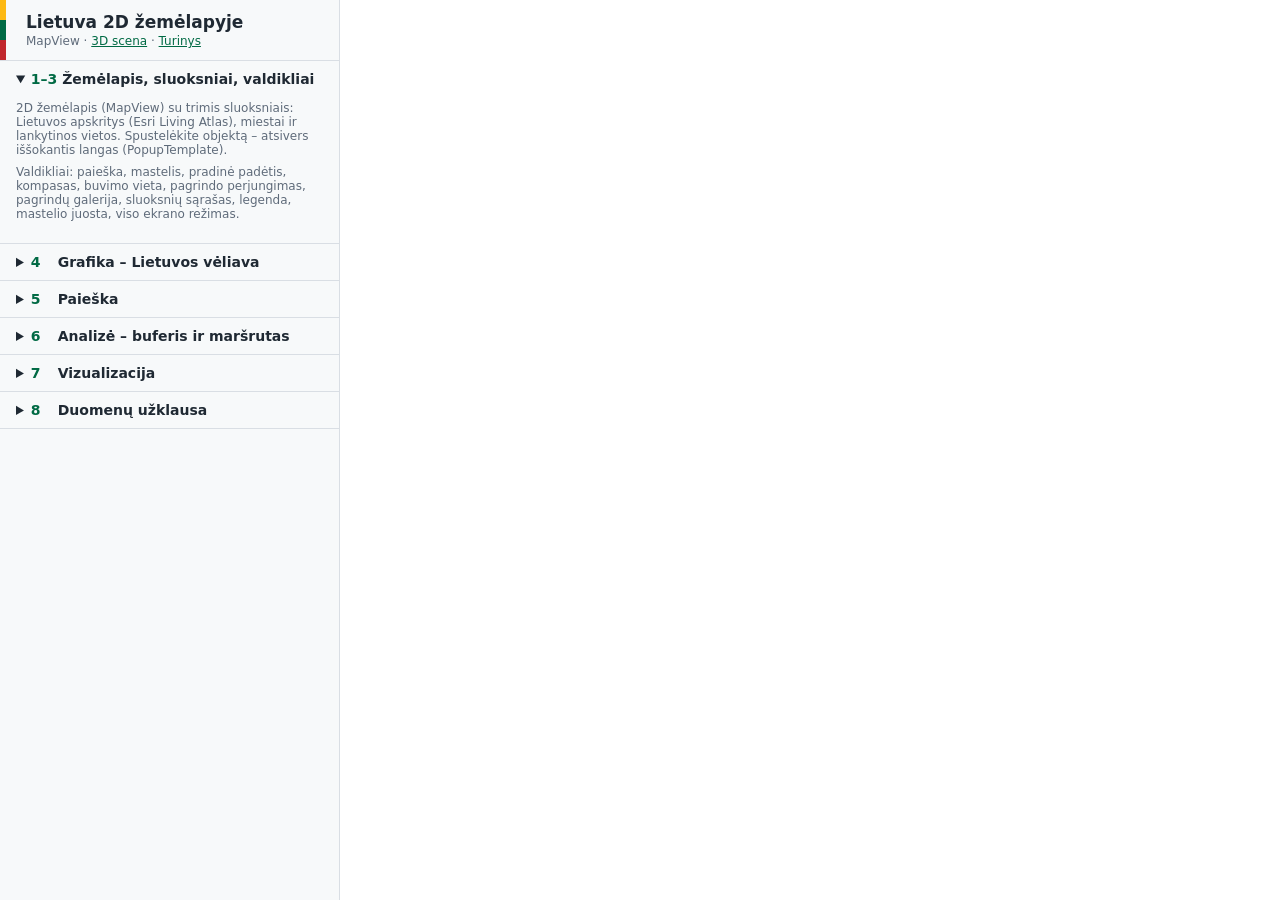
<file: gis/map2d.html>
<!DOCTYPE html>
<html lang="lt">
<head>
  <meta charset="utf-8">
  <meta name="viewport" content="width=device-width, initial-scale=1">
  <title>Lietuva 2D – GIS darbas</title>
  <link rel="stylesheet" href="https://js.arcgis.com/4.33/esri/themes/light/main.css">
  <link rel="stylesheet" href="css/style.css">
</head>
<body>
  <div class="app">
    <aside class="panel">
      <header>
        <h1>Lietuva 2D žemėlapyje</h1>
        <p>MapView · <a href="scene3d.html">3D scena</a> · <a href="index.html">Turinys</a></p>
      </header>

      <details open>
        <summary><span class="nr">1–3</span> Žemėlapis, sluoksniai, valdikliai</summary>
        <div class="sekcija">
          <p class="pastaba">2D žemėlapis (MapView) su trimis sluoksniais: Lietuvos apskritys (Esri Living Atlas),
            miestai ir lankytinos vietos. Spustelėkite objektą – atsivers iššokantis langas (PopupTemplate).</p>
          <p class="pastaba">Valdikliai: paieška, mastelis, pradinė padėtis, kompasas, buvimo vieta,
            pagrindo perjungimas, pagrindų galerija, sluoksnių sąrašas, legenda, mastelio juosta, viso ekrano režimas.</p>
        </div>
      </details>

      <details>
        <summary><span class="nr">4</span> Grafika – Lietuvos vėliava</summary>
        <div class="sekcija">
          <p class="pastaba">Savo grafikos objektas iš 6 elementų: stiebas (linija), trys vėliavos juostos
            (poligonai), pagrindas Europos centre (taškas) ir užrašas (tekstas).</p>
          <div class="mygtukai">
            <button id="velRodyti">Rodyti vėliavą</button>
            <button id="velSlepti" class="antrinis">Slėpti</button>
          </div>
        </div>
      </details>

      <details>
        <summary><span class="nr">5</span> Paieška</summary>
        <div class="sekcija">
          <p class="pastaba">Paieškos laukelis žemėlapio viršuje ieško keliuose šaltiniuose: miestai, lankytinos
            vietos, apskritys ir adresai Lietuvoje (ArcGIS World Geocoder, <code>countryCode: LTU</code>).</p>
        </div>
      </details>

      <details>
        <summary><span class="nr">6</span> Analizė – buferis ir maršrutas</summary>
        <div class="sekcija">
          <label for="buferisKm">Geodezinio buferio spindulys, km</label>
          <input id="buferisKm" type="number" min="1" max="300" value="30">
          <div class="mygtukai" style="margin-top:8px">
            <button id="buferisBtn">Spustelėti žemėlapyje</button>
            <button id="buferisValyti" class="antrinis">Valyti</button>
          </div>
          <div id="buferisRez" class="rezultatas"></div>

          <hr style="border:0;border-top:1px solid var(--riba);margin:14px 0 4px">
          <label for="mIs">Maršrutas iš</label>
          <select id="mIs"></select>
          <label for="mPer">Per (nebūtina)</label>
          <select id="mPer"></select>
          <label for="mI">Į</label>
          <select id="mI"></select>
          <div class="mygtukai" style="margin-top:8px">
            <button id="marsrutasBtn">Skaičiuoti maršrutą</button>
            <button id="marsrutasValyti" class="antrinis">Valyti</button>
          </div>
          <div id="marsrutasRez" class="rezultatas"></div>
        </div>
      </details>

      <details>
        <summary><span class="nr">7</span> Vizualizacija</summary>
        <div class="sekcija">
          <label for="vizRezimas">Miestų atvaizdavimas</label>
          <select id="vizRezimas">
            <option value="tipas">Pagal tipą (unikalios reikšmės)</option>
            <option value="klases">Klasių intervalai – gyventojai</option>
            <option value="dydis">Tolydus dydis – gyventojai</option>
            <option value="spalva">Tolydi spalva – atstumas iki Vilniaus</option>
          </select>
          <p id="vizAprasas" class="pastaba"></p>
        </div>
      </details>

      <details>
        <summary><span class="nr">8</span> Duomenų užklausa</summary>
        <div class="sekcija">
          <label for="qApskritis">Apskritis</label>
          <select id="qApskritis"><option value="">Visos</option></select>
          <label for="qTipas">Tipas</label>
          <select id="qTipas">
            <option value="">Visi</option>
            <option>Didmiestis</option>
            <option>Apskrities centras</option>
            <option>Kurortas</option>
            <option>Miestas</option>
          </select>
          <label for="qMin">Gyventojų ne mažiau kaip</label>
          <input id="qMin" type="number" min="0" step="1000" value="10000">
          <div class="mygtukai" style="margin-top:8px">
            <button id="qVykdyti">Vykdyti užklausą</button>
            <button id="qValyti" class="antrinis">Valyti</button>
          </div>
          <div id="qRez" class="rezultatas"></div>
        </div>
      </details>
    </aside>

    <main class="view">
      <div id="viewDiv" style="height:100%"></div>
      <div id="busena" class="busena"></div>
    </main>
  </div>

  <script src="data/lietuva.js"></script>
  <script src="js/config.js"></script>
  <script src="https://js.arcgis.com/4.33/"></script>
  <script src="js/map2d.js"></script>
</body>
</html>
</file>
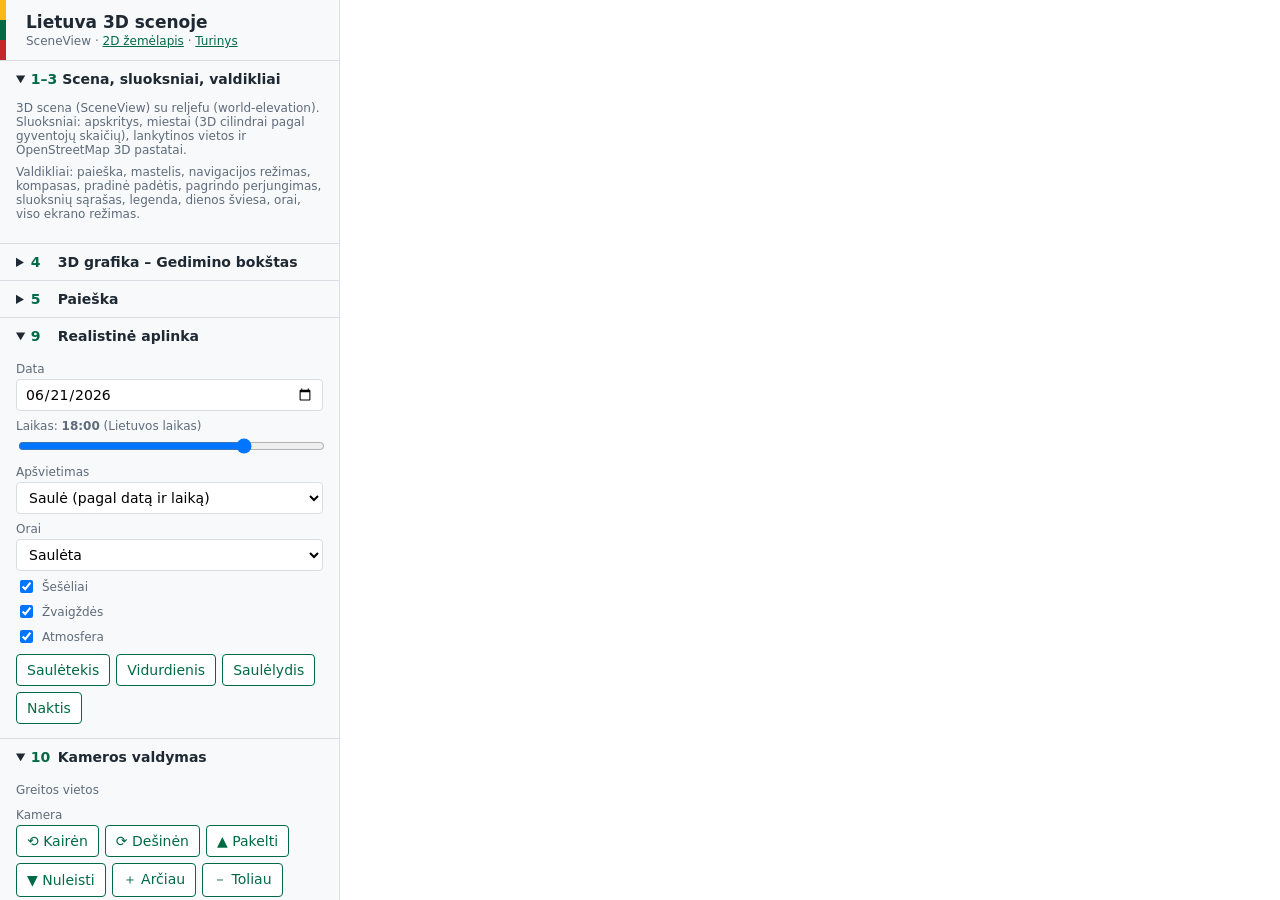
<file: gis/scene3d.html>
<!DOCTYPE html>
<html lang="lt">
<head>
  <meta charset="utf-8">
  <meta name="viewport" content="width=device-width, initial-scale=1">
  <title>Lietuva 3D – GIS darbas</title>
  <link rel="stylesheet" href="https://js.arcgis.com/4.33/esri/themes/light/main.css">
  <link rel="stylesheet" href="css/style.css">
</head>
<body>
  <div class="app">
    <aside class="panel">
      <header>
        <h1>Lietuva 3D scenoje</h1>
        <p>SceneView · <a href="map2d.html">2D žemėlapis</a> · <a href="index.html">Turinys</a></p>
      </header>

      <details open>
        <summary><span class="nr">1–3</span> Scena, sluoksniai, valdikliai</summary>
        <div class="sekcija">
          <p class="pastaba">3D scena (SceneView) su reljefu (world-elevation). Sluoksniai: apskritys, miestai
            (3D cilindrai pagal gyventojų skaičių), lankytinos vietos ir OpenStreetMap 3D pastatai.</p>
          <p class="pastaba">Valdikliai: paieška, mastelis, navigacijos režimas, kompasas, pradinė padėtis,
            pagrindo perjungimas, sluoksnių sąrašas, legenda, dienos šviesa, orai, viso ekrano režimas.</p>
        </div>
      </details>

      <details>
        <summary><span class="nr">4</span> 3D grafika – Gedimino bokštas</summary>
        <div class="sekcija">
          <p class="pastaba">Savo 3D objektas iš 7 elementų: kalnas (kūgis), bokštas (cilindras), viršutinis
            aukštas (cilindras), vėliavos stiebas (cilindras), trys vėliavos juostos (kubai) ir užrašas
            (LabelSymbol3D su nuoroda). Modelis padidintas ~5 kartus ir pastatytas Vingio parke.</p>
          <div class="mygtukai">
            <button id="bokstasEiti">Rodyti bokštą</button>
          </div>
        </div>
      </details>

      <details>
        <summary><span class="nr">5</span> Paieška</summary>
        <div class="sekcija">
          <p class="pastaba">3D paieška keliuose šaltiniuose: miestai, lankytinos vietos, apskritys ir adresai
            Lietuvoje. Radus objektą kamera nuskrenda pasvirusiu kampu.</p>
        </div>
      </details>

      <details open>
        <summary><span class="nr">9</span> Realistinė aplinka</summary>
        <div class="sekcija">
          <label for="data">Data</label>
          <input id="data" type="date" value="2026-06-21">
          <label for="laikas">Laikas: <b id="laikasTxt">18:00</b> (Lietuvos laikas)</label>
          <input id="laikas" type="range" min="0" max="1439" step="5" value="1080">
          <label for="apsvietimas">Apšvietimas</label>
          <select id="apsvietimas">
            <option value="sun">Saulė (pagal datą ir laiką)</option>
            <option value="virtual">Virtualus (visada šviesu)</option>
          </select>
          <label for="orai">Orai</label>
          <select id="orai">
            <option value="sunny">Saulėta</option>
            <option value="cloudy">Debesuota</option>
            <option value="rainy">Lietinga</option>
            <option value="snowy">Snieguota</option>
            <option value="foggy">Rūkas</option>
          </select>
          <div class="check"><input id="seseliai" type="checkbox" checked><label for="seseliai" style="margin:0">Šešėliai</label></div>
          <div class="check"><input id="zvaigzdes" type="checkbox" checked><label for="zvaigzdes" style="margin:0">Žvaigždės</label></div>
          <div class="check"><input id="atmosfera" type="checkbox" checked><label for="atmosfera" style="margin:0">Atmosfera</label></div>
          <div class="mygtukai" style="margin-top:8px">
            <button class="antrinis" data-laikas="330">Saulėtekis</button>
            <button class="antrinis" data-laikas="780">Vidurdienis</button>
            <button class="antrinis" data-laikas="1275">Saulėlydis</button>
            <button class="antrinis" data-laikas="60">Naktis</button>
          </div>
        </div>
      </details>

      <details open>
        <summary><span class="nr">10</span> Kameros valdymas</summary>
        <div class="sekcija">
          <label>Greitos vietos</label>
          <div class="mygtukai" id="vietos"></div>
          <label>Kamera</label>
          <div class="mygtukai">
            <button class="antrinis" data-kamera="kaire">⟲ Kairėn</button>
            <button class="antrinis" data-kamera="desine">⟳ Dešinėn</button>
            <button class="antrinis" data-kamera="aukstyn">▲ Pakelti</button>
            <button class="antrinis" data-kamera="zemyn">▼ Nuleisti</button>
            <button class="antrinis" data-kamera="arciau">＋ Arčiau</button>
            <button class="antrinis" data-kamera="toliau">－ Toliau</button>
            <button class="antrinis" data-kamera="virsus">Vaizdas iš viršaus</button>
            <button class="antrinis" id="skrydis">Apskristi ratu</button>
          </div>
          <code class="sql" id="kameraInfo"></code>
        </div>
      </details>
    </aside>

    <main class="view">
      <div id="viewDiv" style="height:100%"></div>
    </main>
  </div>

  <script src="data/lietuva.js"></script>
  <script src="js/config.js"></script>
  <script src="https://js.arcgis.com/4.33/"></script>
  <script src="js/scene3d.js"></script>
</body>
</html>
</file>
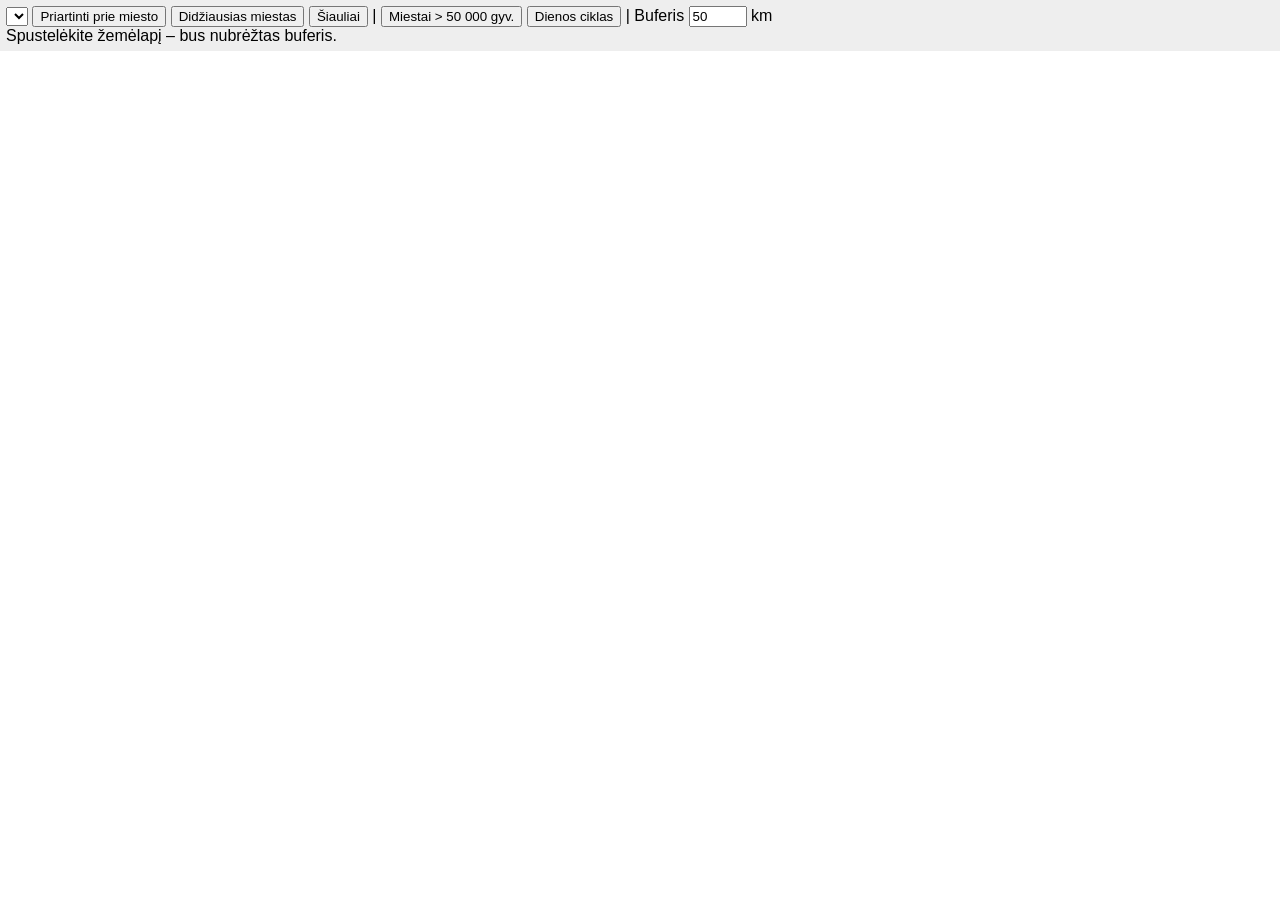
<file: gis/trumpas.html>
<!doctype html>
<html lang="lt">
<head>
  <meta charset="utf-8" />
  <title>Lietuvos GIS</title>
  <script type="module" src="https://js.arcgis.com/5.1/"></script>
  <style>
    html, body { margin: 0; height: 100%; font-family: sans-serif; }
    #juosta { padding: 6px; background: #eee; }
    arcgis-scene { display: block; height: calc(100% - 70px); }
  </style>
</head>
<body>
  <div id="juosta">
    <select id="miestas"></select> <button id="iMiesta">Priartinti prie miesto</button>
    <button id="didziausias">Didžiausias miestas</button>
    <button id="siauliai">Šiauliai</button> |
    <button id="uzklausa">Miestai &gt; 50 000 gyv.</button>
    <button id="diena">Dienos ciklas</button> |
    Buferis <input id="buferisKm" type="number" value="50" style="width:50px"> km
    <div id="info">Spustelėkite žemėlapį – bus nubrėžtas buferis.</div>
  </div>

  <!-- 3D žemėlapis ir valdikliai -->
  <arcgis-scene basemap="topo-vector" ground="world-elevation">
    <arcgis-zoom slot="top-left"></arcgis-zoom>
    <arcgis-home slot="top-left"></arcgis-home>
    <arcgis-compass slot="top-left"></arcgis-compass>
    <arcgis-basemap-toggle slot="bottom-right" next-basemap="hybrid"></arcgis-basemap-toggle>
    <arcgis-legend slot="bottom-left"></arcgis-legend>
    <arcgis-search slot="top-right" include-default-sources-disabled></arcgis-search>
  </arcgis-scene>

  <script type="module">
    const [FeatureLayer, Graphic, GraphicsLayer, Point, buferis] = await $arcgis.import([
      "@arcgis/core/layers/FeatureLayer.js", "@arcgis/core/Graphic.js", "@arcgis/core/layers/GraphicsLayer.js",
      "@arcgis/core/geometry/Point.js", "@arcgis/core/geometry/operators/geodesicBufferOperator.js"
    ]);
    const zemelapis = document.querySelector("arcgis-scene");
    const info = document.getElementById("info");
    await zemelapis.viewOnReady();
    zemelapis.goTo({ center: [23.9, 55.0], zoom: 8, tilt: 50 });   // pradinis vaizdas: Lietuva įstrižai

    // ---------- Miestai: pavadinimas, gyventojai, ilguma, platuma ----------
    const miestai = [
      ["Vilnius", 592000, 25.28, 54.69], ["Kaunas", 304000, 23.90, 54.90], ["Klaipėda", 158000, 21.14, 55.70],
      ["Šiauliai", 107000, 23.31, 55.93], ["Panevėžys", 86000, 24.36, 55.73], ["Alytus", 50000, 24.05, 54.40],
      ["Marijampolė", 35500, 23.35, 54.56], ["Utena", 25500, 25.60, 55.50], ["Telšiai", 22000, 22.25, 55.98],
      ["Palanga", 17500, 21.07, 55.92]
    ];

    // ---------- Sluoksnis su miestais ----------
    const sluoksnis = new FeatureLayer({
      title: "Lietuvos miestai",
      objectIdField: "id",
      fields: [
        { name: "id", type: "oid" },
        { name: "pavadinimas", type: "string" },
        { name: "gyventojai", type: "integer" }
      ],
      source: miestai.map((m, i) => new Graphic({
        geometry: { type: "point", longitude: m[2], latitude: m[3] },
        attributes: { id: i, pavadinimas: m[0], gyventojai: m[1] }
      })),
      popupTemplate: { title: "{pavadinimas}", content: "Gyventojų: {gyventojai}" },
      // Vizualizacija: kūgis, kuo daugiau gyventojų – tuo aukštesnis
      renderer: {
        type: "simple",
        symbol: { type: "point-3d", symbolLayers: [{ type: "object", resource: { primitive: "cone" }, width: 10000, material: { color: "green" } }] },
        visualVariables: [
          { type: "size", field: "gyventojai", axis: "height", stops: [{ value: 3000, size: 3000 }, { value: 600000, size: 60000 }] },
          { type: "size", axis: "width-and-depth", useSymbolValue: true }
        ]
      }
    });
    zemelapis.map.add(sluoksnis);

    // ---------- 3D grafika: besmegenis iš 5 dalių ----------
    function dalis(forma, spalva, plotis, aukstis, z) {
      return new Graphic({
        geometry: { type: "point", longitude: 22.9, latitude: 55.0, z: z },
        symbol: { type: "point-3d", symbolLayers: [{ type: "object", resource: { primitive: forma },
          material: { color: spalva }, width: plotis, depth: plotis, height: aukstis, anchor: "bottom" }] }
      });
    }
    const besmegenis = new GraphicsLayer({ title: "Besmegenis", elevationInfo: { mode: "relative-to-ground" } });
    besmegenis.addMany([
      dalis("sphere", "white", 16000, 16000, 0),        // 1 apatinis rutulys
      dalis("sphere", "white", 12000, 12000, 14000),    // 2 vidurinis rutulys
      dalis("sphere", "white", 8000, 8000, 25000),      // 3 galva
      dalis("cylinder", "black", 10000, 1000, 32000),   // 4 kepurės kraštas
      dalis("cylinder", "black", 6000, 6000, 33000)     // 5 kepurė
    ]);
    zemelapis.map.add(besmegenis);

    // ---------- Paieška: miestai + adresai Lietuvoje ----------
    const paieska = document.querySelector("arcgis-search");
    await paieska.componentOnReady();
    paieska.sources = [
      { layer: sluoksnis, searchFields: ["pavadinimas"], displayField: "pavadinimas", exactMatch: false, name: "Miestai" },
      { url: "https://geocode.arcgis.com/arcgis/rest/services/World/GeocodeServer", singleLineFieldName: "SingleLine",
        countryCode: "LTU", name: "Adresai" }
    ];

    // ---------- Analizė: buferis ir miestai jame ----------
    const buferioSluoksnis = new GraphicsLayer();
    zemelapis.map.add(buferioSluoksnis);
    await buferis.load();
    zemelapis.addEventListener("arcgisViewClick", async (e) => {
      const km = Number(document.getElementById("buferisKm").value);
      const zona = buferis.execute(e.detail.mapPoint, km, { unit: "kilometers" });
      buferioSluoksnis.removeAll();
      buferioSluoksnis.add(new Graphic({ geometry: zona, symbol: { type: "simple-fill", color: [255, 0, 0, 0.3] } }));
      const rez = await sluoksnis.queryFeatures({ geometry: zona, outFields: ["pavadinimas"] });
      const pavadinimai = rez.features.map((f) => f.attributes.pavadinimas);
      info.textContent = "Buferyje: " + (pavadinimai.join(", ") || "miestų nėra");
    });

    // ---------- Užklausa: miestai, kuriuose daugiau nei 50 000 gyventojų ----------
    document.getElementById("uzklausa").onclick = async () => {
      const rez = await sluoksnis.queryFeatures({ where: "gyventojai > 50000", outFields: ["pavadinimas"] });
      info.textContent = "Rasta: " + rez.features.map((f) => f.attributes.pavadinimas).join(", ");
    };

    // ---------- Trys priartinimo mygtukai ----------
    function priartinti(ilguma, platuma) {
      zemelapis.goTo({ target: new Point({ longitude: ilguma, latitude: platuma }), zoom: 10, tilt: 60 });
    }
    miestai.forEach((m) => document.getElementById("miestas").add(new Option(m[0])));

    document.getElementById("iMiesta").onclick = () => {
      const m = miestai.find((x) => x[0] === document.getElementById("miestas").value);
      priartinti(m[2], m[3]);
    };
    document.getElementById("didziausias").onclick = async () => {
      const rez = await sluoksnis.queryFeatures({ where: "1=1", orderByFields: ["gyventojai DESC"], num: 1, returnGeometry: true });
      const taskas = rez.features[0].geometry;
      priartinti(taskas.longitude, taskas.latitude);
    };
    document.getElementById("siauliai").onclick = () => priartinti(23.31, 55.93);

    // ---------- Realistinė aplinka: saulė kyla ir leidžiasi ----------
    zemelapis.environment.starsEnabled = true;
    zemelapis.environment.lighting = { type: "sun", directShadowsEnabled: true };
    let minutes = 0;
    document.getElementById("diena").onclick = () => {
      document.getElementById("diena").disabled = true;   // kad nepaleistume du kartus
      setInterval(() => {
        minutes = (minutes + 10) % 1440;                                     // 1440 min = para
        zemelapis.environment.lighting.date = new Date(2026, 5, 21, 0, minutes);  // birželio 21 d.
        info.textContent = "Laikas: " + Math.floor(minutes / 60) + " val.";
      }, 100);
    };
  </script>
</body>
</html>
</file>
<file: gis/css/style.css>
:root {
  --lt-geltona: #fdb913;
  --lt-zalia: #006a44;
  --lt-raudona: #c1272d;
  --fonas: #ffffff;
  --tekstas: #1f2933;
  --antrinis: #5f6b7a;
  --riba: #d9dee4;
  --akcentas: #006a44;
}

* { box-sizing: border-box; }

html, body {
  margin: 0;
  height: 100%;
  font-family: "Segoe UI", system-ui, -apple-system, sans-serif;
  color: var(--tekstas);
  background: var(--fonas);
}

.app {
  display: flex;
  height: 100%;
}

.view {
  flex: 1;
  min-width: 0;
  position: relative;
}

.panel {
  width: 340px;
  overflow-y: auto;
  border-right: 1px solid var(--riba);
  background: #f7f9fa;
  font-size: 14px;
}

.panel header {
  padding: 12px 16px;
  background: linear-gradient(var(--lt-geltona) 0 33%, var(--lt-zalia) 33% 66%, var(--lt-raudona) 66%);
  background-size: 6px 100%;
  background-repeat: no-repeat;
  border-bottom: 1px solid var(--riba);
}

.panel header h1 {
  margin: 0 0 2px 10px;
  font-size: 17px;
}

.panel header p {
  margin: 0 0 0 10px;
  color: var(--antrinis);
  font-size: 12px;
}

.panel header a { color: var(--akcentas); }

details {
  border-bottom: 1px solid var(--riba);
}

summary {
  cursor: pointer;
  padding: 10px 16px;
  font-weight: 600;
  user-select: none;
}

summary .nr {
  display: inline-block;
  min-width: 22px;
  color: var(--akcentas);
}

.sekcija {
  padding: 0 16px 14px;
}

.sekcija p.pastaba {
  margin: 4px 0 8px;
  color: var(--antrinis);
  font-size: 12px;
}

label {
  display: block;
  margin: 8px 0 3px;
  font-size: 12px;
  color: var(--antrinis);
}

select, input[type="number"], input[type="text"], input[type="date"] {
  width: 100%;
  padding: 6px 8px;
  border: 1px solid var(--riba);
  border-radius: 4px;
  font: inherit;
  background: white;
}

input[type="range"] { width: 100%; }

.eilute {
  display: flex;
  gap: 8px;
}

.eilute > * { flex: 1; }

button {
  padding: 7px 10px;
  margin-top: 8px;
  border: 1px solid var(--akcentas);
  border-radius: 4px;
  background: var(--akcentas);
  color: white;
  font: inherit;
  cursor: pointer;
}

button.antrinis {
  background: white;
  color: var(--akcentas);
}

button.aktyvus {
  outline: 2px solid var(--lt-geltona);
  outline-offset: 1px;
}

.mygtukai {
  display: flex;
  flex-wrap: wrap;
  gap: 6px;
}

.mygtukai button { margin-top: 0; }

.check {
  display: flex;
  align-items: center;
  gap: 6px;
  margin: 6px 0;
  font-size: 13px;
  color: var(--tekstas);
}

.rezultatas {
  margin-top: 10px;
  font-size: 13px;
}

.rezultatas ol, .rezultatas ul {
  margin: 6px 0 0;
  padding-left: 20px;
  max-height: 220px;
  overflow-y: auto;
}

.rezultatas li {
  cursor: pointer;
  padding: 1px 0;
}

.rezultatas li:hover { color: var(--akcentas); text-decoration: underline; }

code.sql {
  display: block;
  margin-top: 6px;
  padding: 6px;
  background: #eef1f3;
  border-radius: 4px;
  font-size: 11px;
  word-break: break-word;
}

.busena {
  position: absolute;
  left: 50%;
  bottom: 30px;
  transform: translateX(-50%);
  padding: 6px 12px;
  border-radius: 4px;
  background: rgba(31, 41, 51, 0.85);
  color: white;
  font-size: 13px;
  pointer-events: none;
  display: none;
}

#paieska {
  position: absolute;
  top: 15px;
  left: 50%;
  transform: translateX(-50%);
  z-index: 1;
}

@media (max-width: 760px) {
  .app { flex-direction: column-reverse; }
  .panel { width: 100%; height: 45%; border-right: 0; border-top: 1px solid var(--riba); }
  #paieska { left: 60px; transform: none; }
}
</file>
